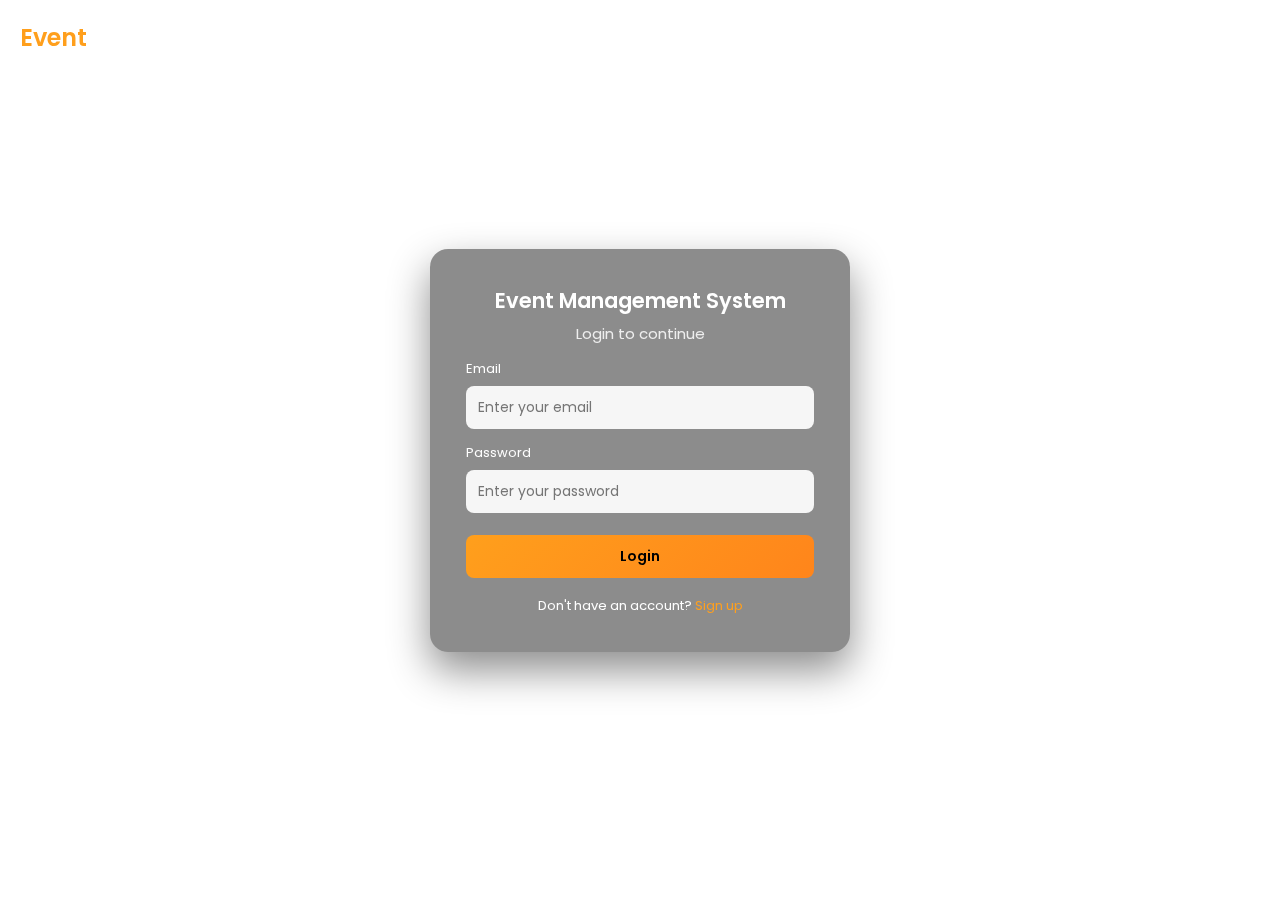
<file: frontend/index.html>
<!DOCTYPE html>
<html lang="en">
<head>
  <meta charset="UTF-8">
  <meta name="viewport" content="width=device-width, initial-scale=1.0">
  <title>EventHub | Login</title>

  <link rel="stylesheet" href="/frontend/css/login.css">
  <link href="https://fonts.googleapis.com/css2?family=Poppins:wght@300;400;600&display=swap" rel="stylesheet">
</head>
<body>

  <!-- Background -->
  <div class="bg"></div>

  <!-- Logo -->
  <div class="logo">Event<span>Hub</span></div>

  <!-- Center Wrapper -->
  <div class="wrapper">
    <div class="login-card">

      <h1>Event Management System</h1>
      <p class="subtitle">Login to continue</p>

      <div class="form-group">
        <label>Email</label>
        <input type="email" id="email" placeholder="Enter your email">
      </div>

      <div class="form-group">
        <label>Password</label>
        <input type="password" id="password" placeholder="Enter your password">
      </div>

      <button onclick="login()">Login</button>

      <p class="signup-text">
        Don't have an account?
        <a href="/frontend/signup.html">Sign up</a>
      </p>

    </div>
  </div>

  <script src="js/login.js"></script>
</body>
</html>
</file>
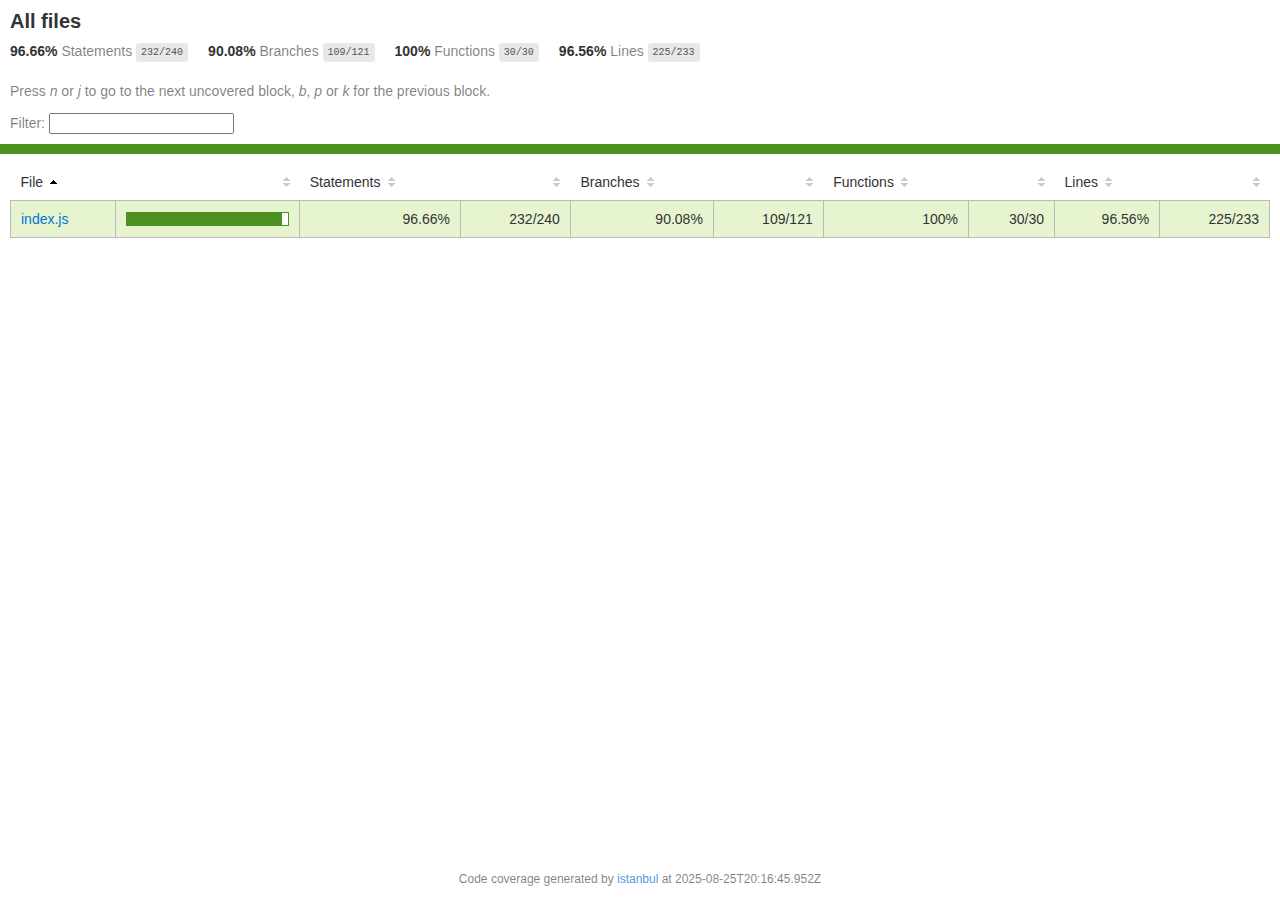
<file: backend/node_modules/kareem/coverage/lcov-report/index.html>
<!doctype html>
<html lang="en">

<head>
    <title>Code coverage report for All files</title>
    <meta charset="utf-8" />
    <link rel="stylesheet" href="prettify.css" />
    <link rel="stylesheet" href="base.css" />
    <link rel="shortcut icon" type="image/x-icon" href="favicon.png" />
    <meta name="viewport" content="width=device-width, initial-scale=1" />
    <style type='text/css'>
        .coverage-summary .sorter {
            background-image: url(sort-arrow-sprite.png);
        }
    </style>
</head>
    
<body>
<div class='wrapper'>
    <div class='pad1'>
        <h1>All files</h1>
        <div class='clearfix'>
            
            <div class='fl pad1y space-right2'>
                <span class="strong">96.66% </span>
                <span class="quiet">Statements</span>
                <span class='fraction'>232/240</span>
            </div>
        
            
            <div class='fl pad1y space-right2'>
                <span class="strong">90.08% </span>
                <span class="quiet">Branches</span>
                <span class='fraction'>109/121</span>
            </div>
        
            
            <div class='fl pad1y space-right2'>
                <span class="strong">100% </span>
                <span class="quiet">Functions</span>
                <span class='fraction'>30/30</span>
            </div>
        
            
            <div class='fl pad1y space-right2'>
                <span class="strong">96.56% </span>
                <span class="quiet">Lines</span>
                <span class='fraction'>225/233</span>
            </div>
        
            
        </div>
        <p class="quiet">
            Press <em>n</em> or <em>j</em> to go to the next uncovered block, <em>b</em>, <em>p</em> or <em>k</em> for the previous block.
        </p>
        <template id="filterTemplate">
            <div class="quiet">
                Filter:
                <input type="search" id="fileSearch">
            </div>
        </template>
    </div>
    <div class='status-line high'></div>
    <div class="pad1">
<table class="coverage-summary">
<thead>
<tr>
   <th data-col="file" data-fmt="html" data-html="true" class="file">File</th>
   <th data-col="pic" data-type="number" data-fmt="html" data-html="true" class="pic"></th>
   <th data-col="statements" data-type="number" data-fmt="pct" class="pct">Statements</th>
   <th data-col="statements_raw" data-type="number" data-fmt="html" class="abs"></th>
   <th data-col="branches" data-type="number" data-fmt="pct" class="pct">Branches</th>
   <th data-col="branches_raw" data-type="number" data-fmt="html" class="abs"></th>
   <th data-col="functions" data-type="number" data-fmt="pct" class="pct">Functions</th>
   <th data-col="functions_raw" data-type="number" data-fmt="html" class="abs"></th>
   <th data-col="lines" data-type="number" data-fmt="pct" class="pct">Lines</th>
   <th data-col="lines_raw" data-type="number" data-fmt="html" class="abs"></th>
</tr>
</thead>
<tbody><tr>
	<td class="file high" data-value="index.js"><a href="index.js.html">index.js</a></td>
	<td data-value="96.66" class="pic high">
	<div class="chart"><div class="cover-fill" style="width: 96%"></div><div class="cover-empty" style="width: 4%"></div></div>
	</td>
	<td data-value="96.66" class="pct high">96.66%</td>
	<td data-value="240" class="abs high">232/240</td>
	<td data-value="90.08" class="pct high">90.08%</td>
	<td data-value="121" class="abs high">109/121</td>
	<td data-value="100" class="pct high">100%</td>
	<td data-value="30" class="abs high">30/30</td>
	<td data-value="96.56" class="pct high">96.56%</td>
	<td data-value="233" class="abs high">225/233</td>
	</tr>

</tbody>
</table>
</div>
                <div class='push'></div><!-- for sticky footer -->
            </div><!-- /wrapper -->
            <div class='footer quiet pad2 space-top1 center small'>
                Code coverage generated by
                <a href="https://istanbul.js.org/" target="_blank" rel="noopener noreferrer">istanbul</a>
                at 2025-08-25T20:16:45.952Z
            </div>
        <script src="prettify.js"></script>
        <script>
            window.onload = function () {
                prettyPrint();
            };
        </script>
        <script src="sorter.js"></script>
        <script src="block-navigation.js"></script>
    </body>
</html>
</file>
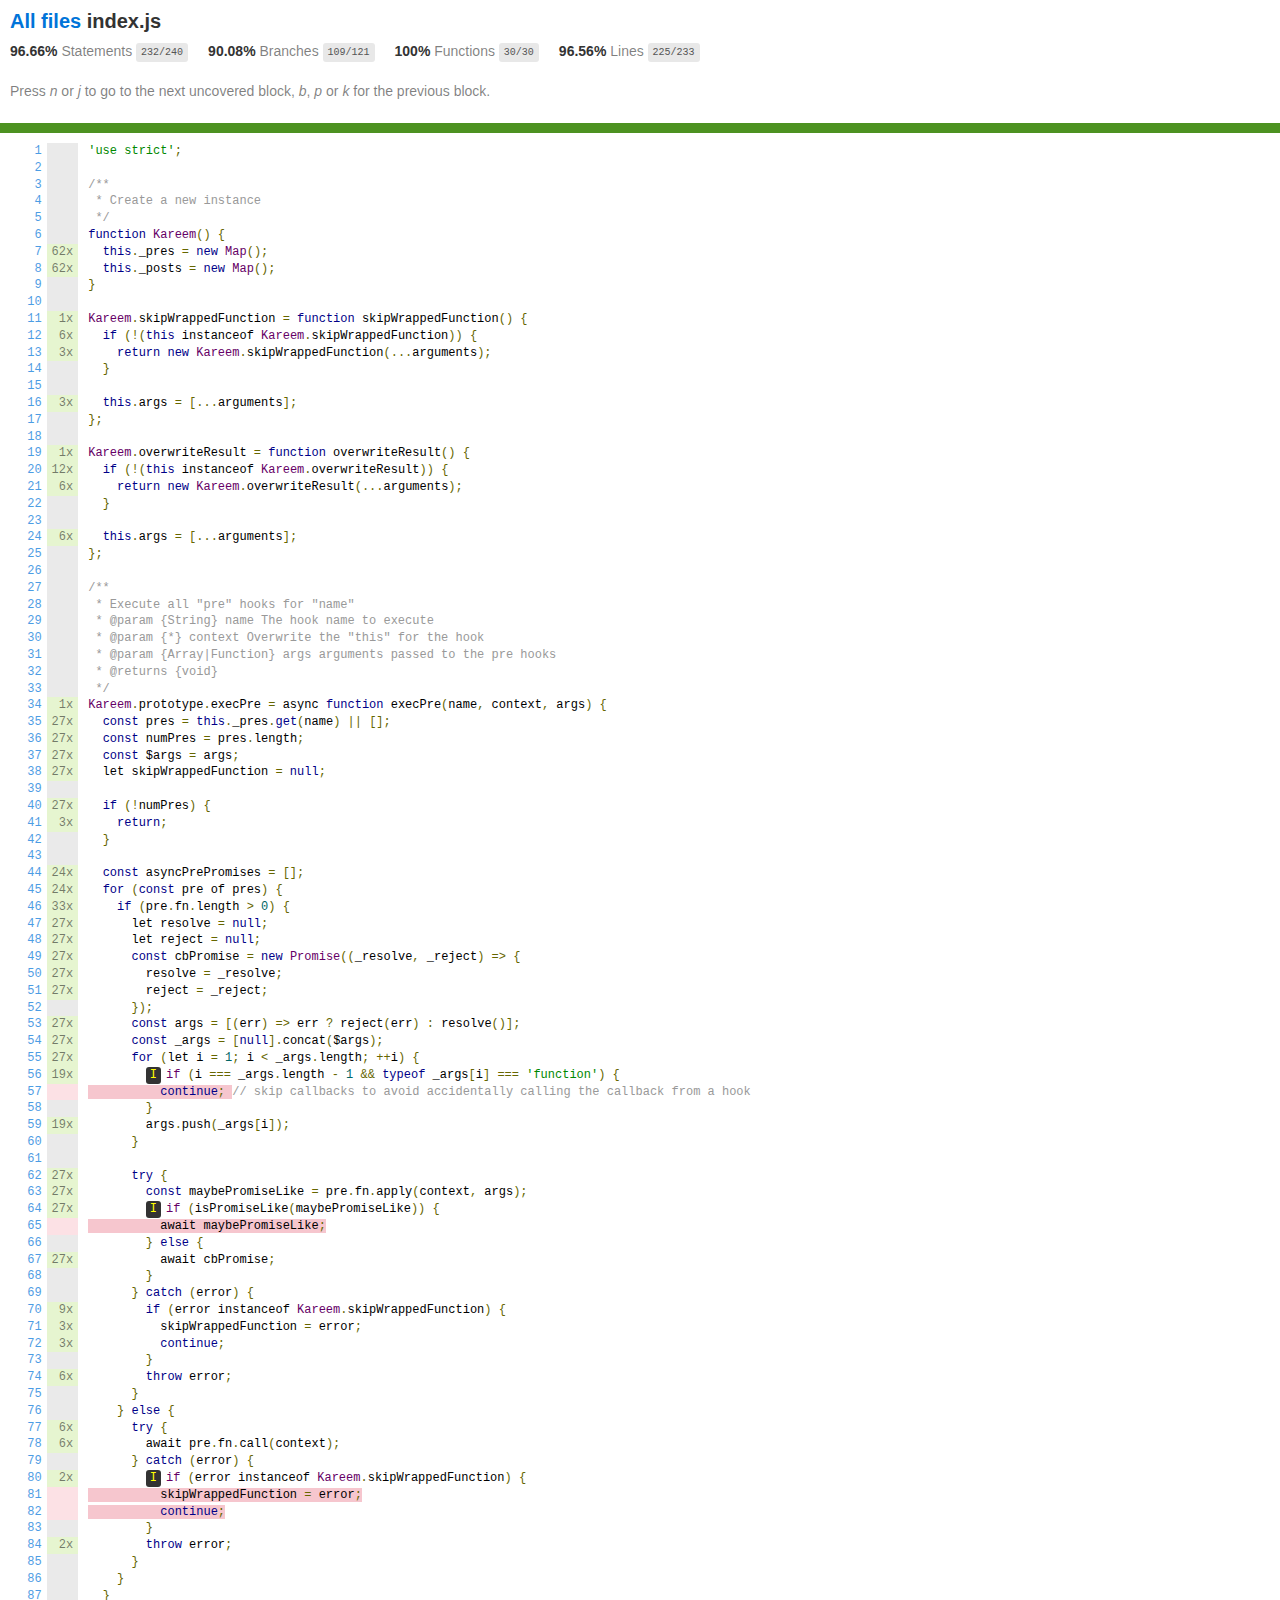
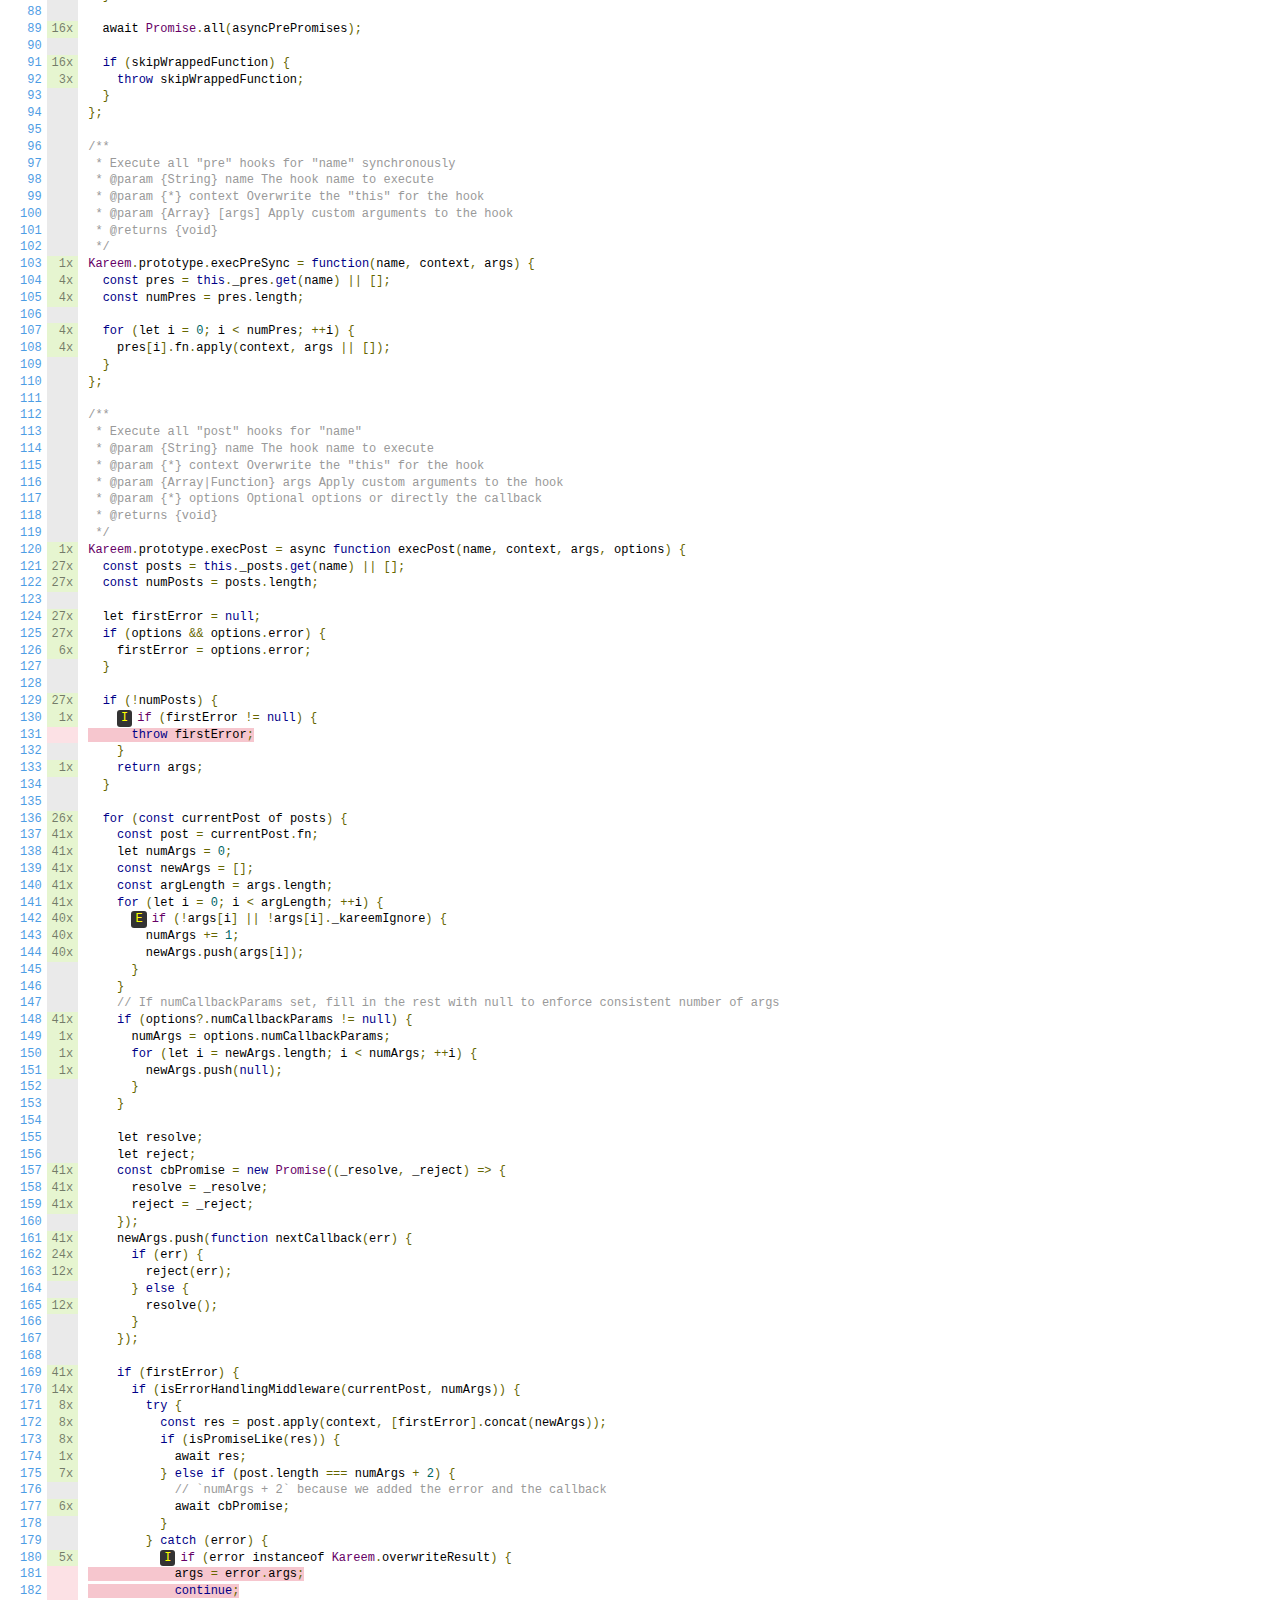
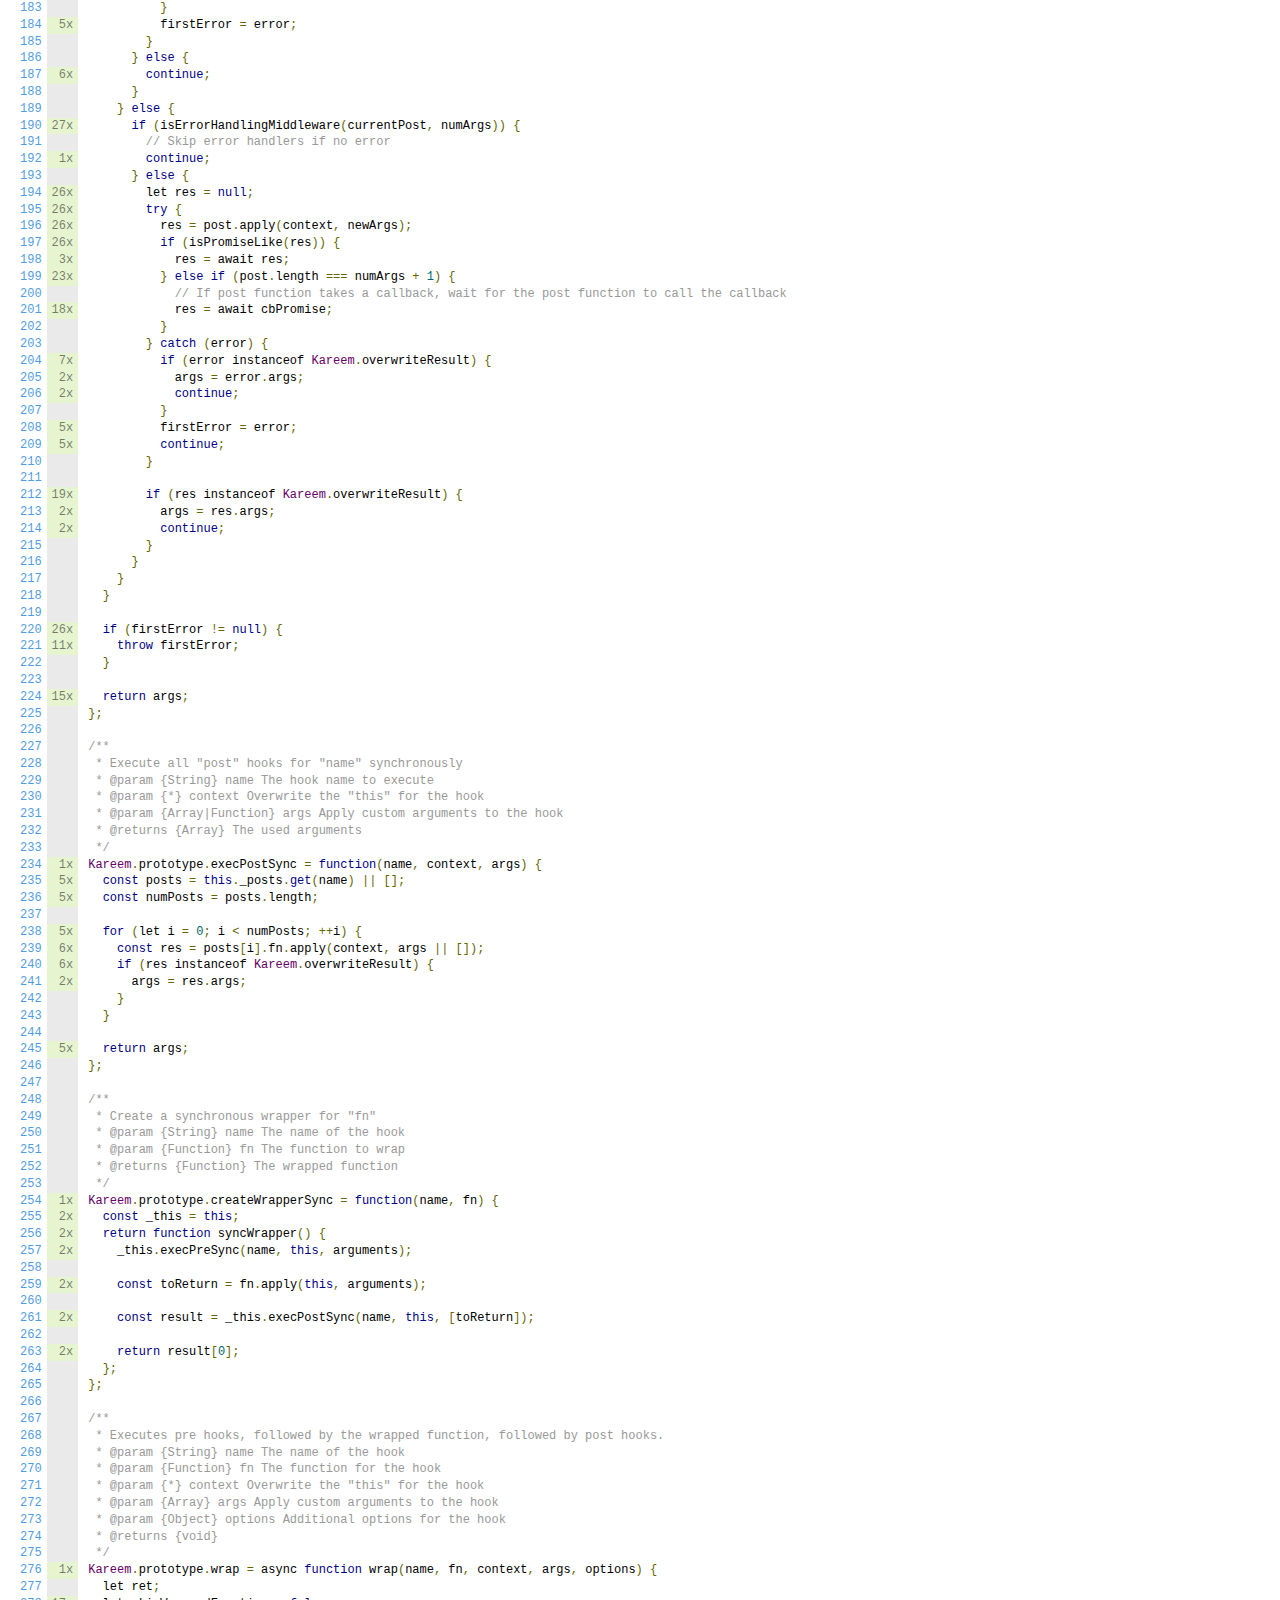
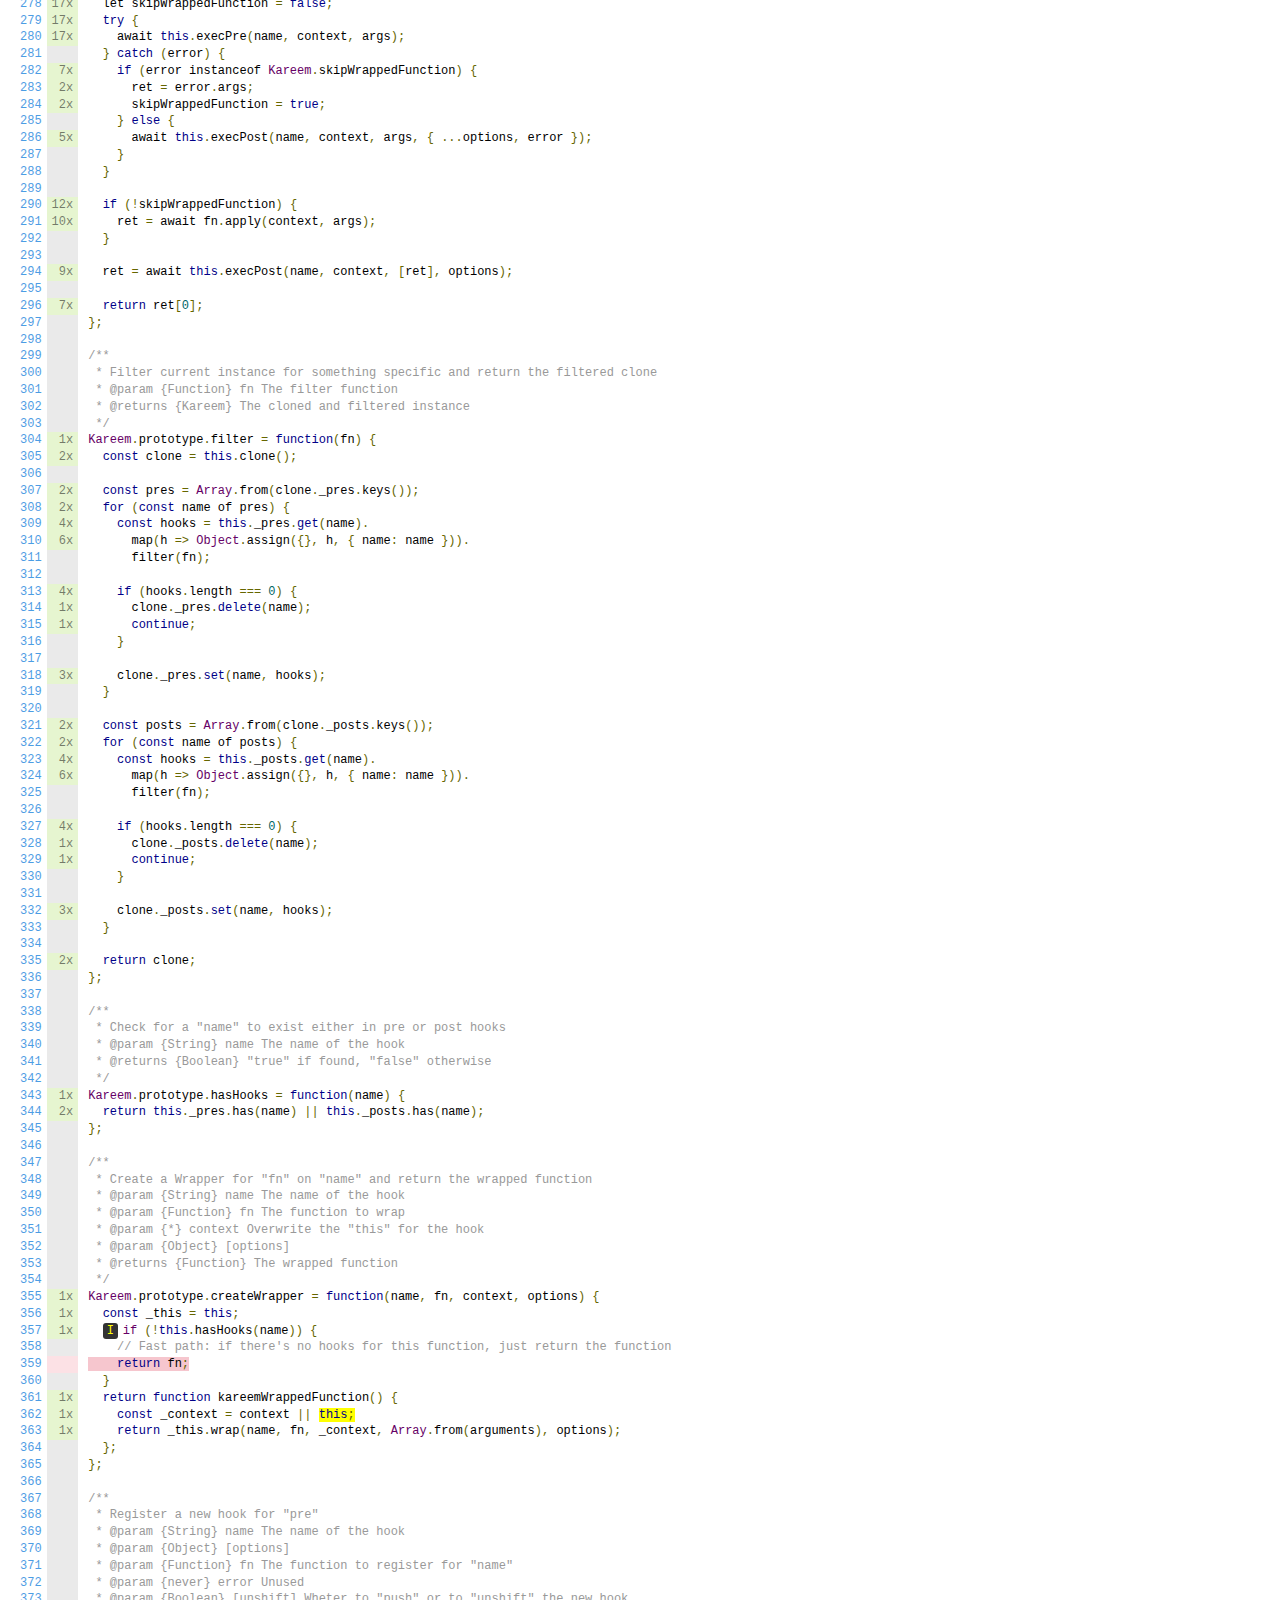
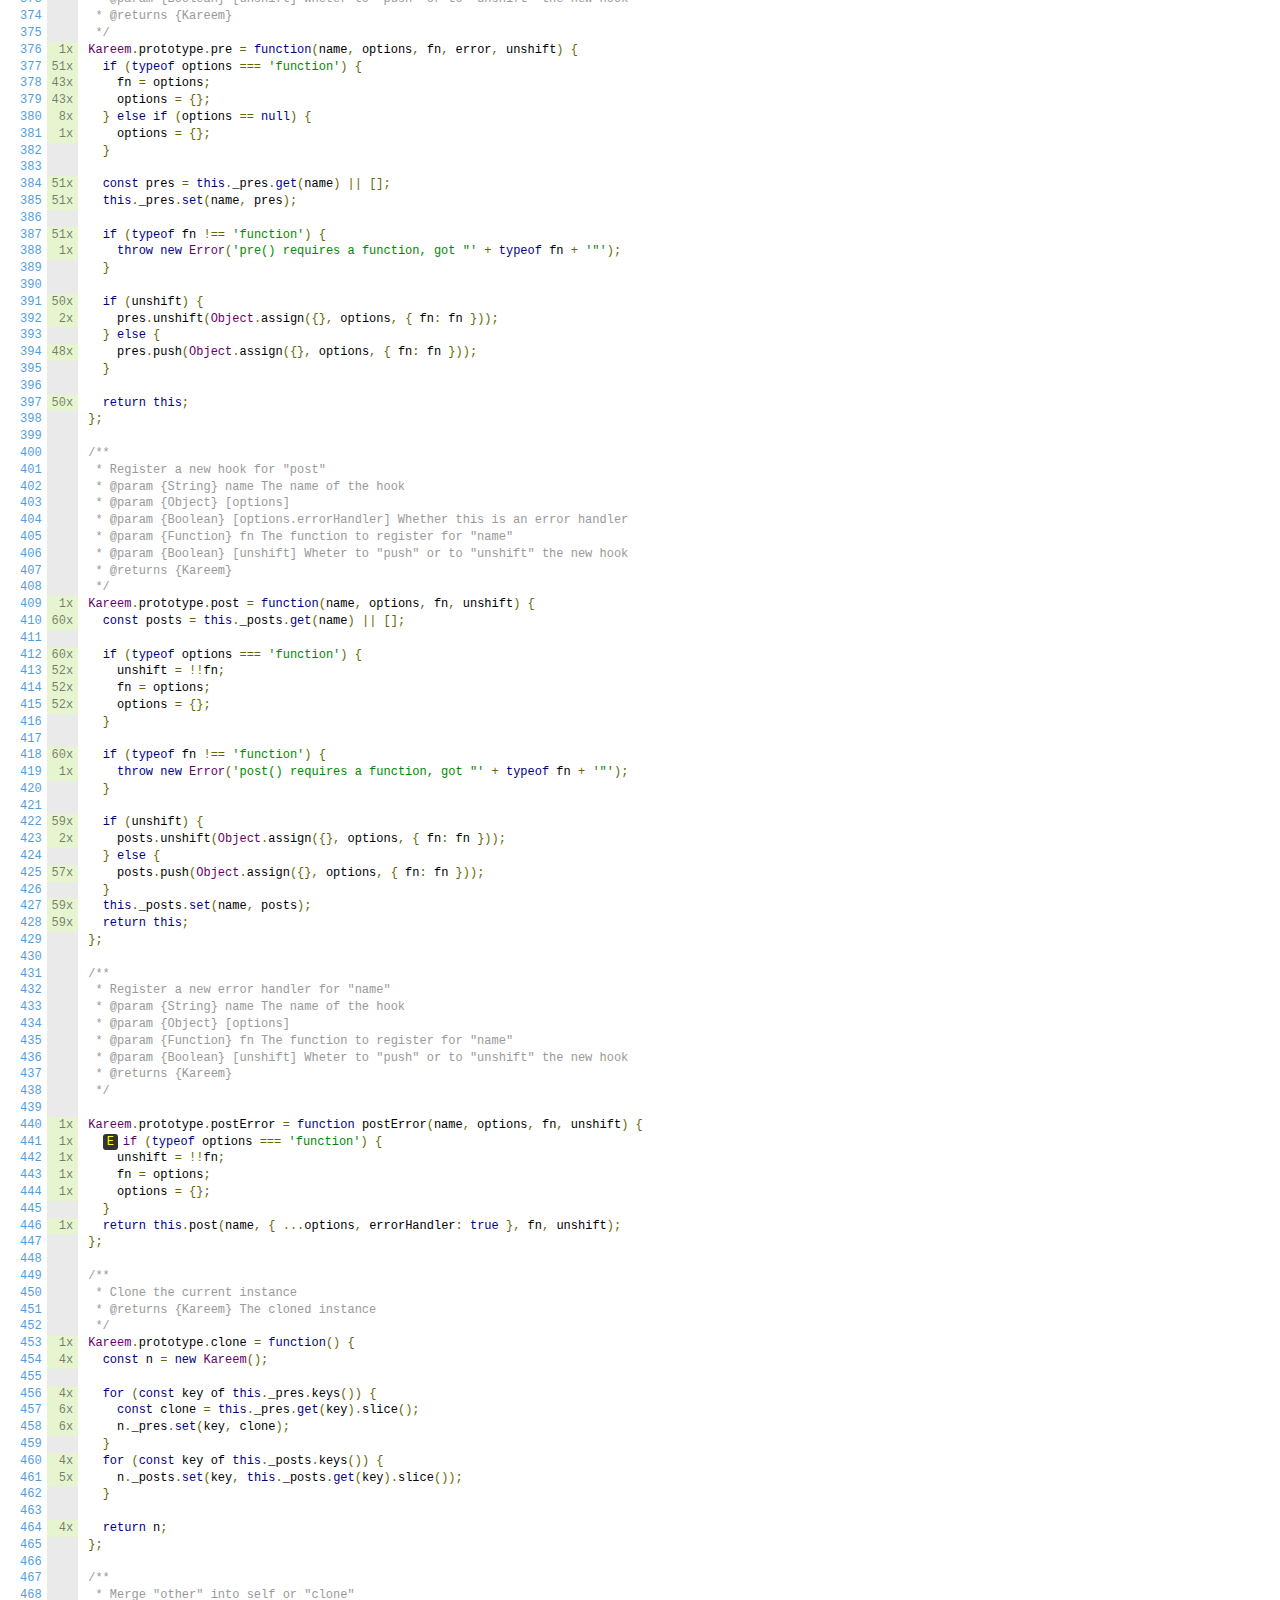
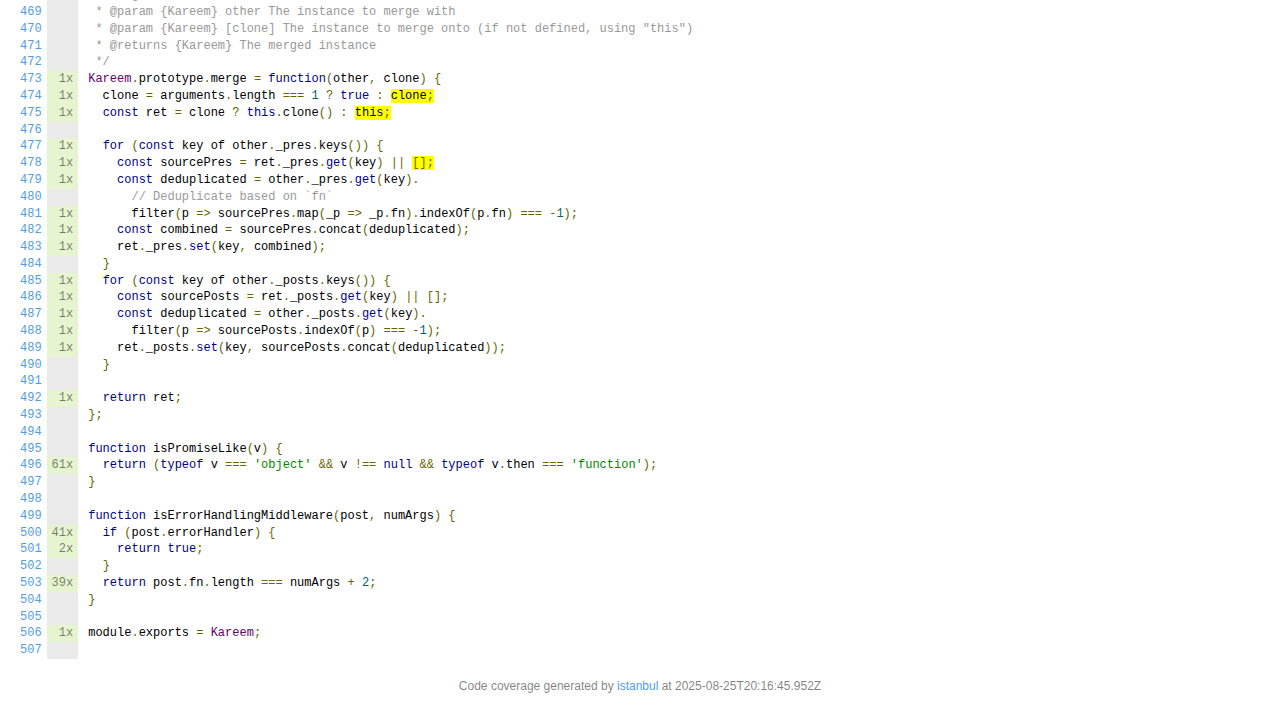
<file: backend/node_modules/kareem/coverage/lcov-report/index.js.html>
<!doctype html>
<html lang="en">

<head>
    <title>Code coverage report for index.js</title>
    <meta charset="utf-8" />
    <link rel="stylesheet" href="prettify.css" />
    <link rel="stylesheet" href="base.css" />
    <link rel="shortcut icon" type="image/x-icon" href="favicon.png" />
    <meta name="viewport" content="width=device-width, initial-scale=1" />
    <style type='text/css'>
        .coverage-summary .sorter {
            background-image: url(sort-arrow-sprite.png);
        }
    </style>
</head>
    
<body>
<div class='wrapper'>
    <div class='pad1'>
        <h1><a href="index.html">All files</a> index.js</h1>
        <div class='clearfix'>
            
            <div class='fl pad1y space-right2'>
                <span class="strong">96.66% </span>
                <span class="quiet">Statements</span>
                <span class='fraction'>232/240</span>
            </div>
        
            
            <div class='fl pad1y space-right2'>
                <span class="strong">90.08% </span>
                <span class="quiet">Branches</span>
                <span class='fraction'>109/121</span>
            </div>
        
            
            <div class='fl pad1y space-right2'>
                <span class="strong">100% </span>
                <span class="quiet">Functions</span>
                <span class='fraction'>30/30</span>
            </div>
        
            
            <div class='fl pad1y space-right2'>
                <span class="strong">96.56% </span>
                <span class="quiet">Lines</span>
                <span class='fraction'>225/233</span>
            </div>
        
            
        </div>
        <p class="quiet">
            Press <em>n</em> or <em>j</em> to go to the next uncovered block, <em>b</em>, <em>p</em> or <em>k</em> for the previous block.
        </p>
        <template id="filterTemplate">
            <div class="quiet">
                Filter:
                <input type="search" id="fileSearch">
            </div>
        </template>
    </div>
    <div class='status-line high'></div>
    <pre><table class="coverage">
<tr><td class="line-count quiet"><a name='L1'></a><a href='#L1'>1</a>
<a name='L2'></a><a href='#L2'>2</a>
<a name='L3'></a><a href='#L3'>3</a>
<a name='L4'></a><a href='#L4'>4</a>
<a name='L5'></a><a href='#L5'>5</a>
<a name='L6'></a><a href='#L6'>6</a>
<a name='L7'></a><a href='#L7'>7</a>
<a name='L8'></a><a href='#L8'>8</a>
<a name='L9'></a><a href='#L9'>9</a>
<a name='L10'></a><a href='#L10'>10</a>
<a name='L11'></a><a href='#L11'>11</a>
<a name='L12'></a><a href='#L12'>12</a>
<a name='L13'></a><a href='#L13'>13</a>
<a name='L14'></a><a href='#L14'>14</a>
<a name='L15'></a><a href='#L15'>15</a>
<a name='L16'></a><a href='#L16'>16</a>
<a name='L17'></a><a href='#L17'>17</a>
<a name='L18'></a><a href='#L18'>18</a>
<a name='L19'></a><a href='#L19'>19</a>
<a name='L20'></a><a href='#L20'>20</a>
<a name='L21'></a><a href='#L21'>21</a>
<a name='L22'></a><a href='#L22'>22</a>
<a name='L23'></a><a href='#L23'>23</a>
<a name='L24'></a><a href='#L24'>24</a>
<a name='L25'></a><a href='#L25'>25</a>
<a name='L26'></a><a href='#L26'>26</a>
<a name='L27'></a><a href='#L27'>27</a>
<a name='L28'></a><a href='#L28'>28</a>
<a name='L29'></a><a href='#L29'>29</a>
<a name='L30'></a><a href='#L30'>30</a>
<a name='L31'></a><a href='#L31'>31</a>
<a name='L32'></a><a href='#L32'>32</a>
<a name='L33'></a><a href='#L33'>33</a>
<a name='L34'></a><a href='#L34'>34</a>
<a name='L35'></a><a href='#L35'>35</a>
<a name='L36'></a><a href='#L36'>36</a>
<a name='L37'></a><a href='#L37'>37</a>
<a name='L38'></a><a href='#L38'>38</a>
<a name='L39'></a><a href='#L39'>39</a>
<a name='L40'></a><a href='#L40'>40</a>
<a name='L41'></a><a href='#L41'>41</a>
<a name='L42'></a><a href='#L42'>42</a>
<a name='L43'></a><a href='#L43'>43</a>
<a name='L44'></a><a href='#L44'>44</a>
<a name='L45'></a><a href='#L45'>45</a>
<a name='L46'></a><a href='#L46'>46</a>
<a name='L47'></a><a href='#L47'>47</a>
<a name='L48'></a><a href='#L48'>48</a>
<a name='L49'></a><a href='#L49'>49</a>
<a name='L50'></a><a href='#L50'>50</a>
<a name='L51'></a><a href='#L51'>51</a>
<a name='L52'></a><a href='#L52'>52</a>
<a name='L53'></a><a href='#L53'>53</a>
<a name='L54'></a><a href='#L54'>54</a>
<a name='L55'></a><a href='#L55'>55</a>
<a name='L56'></a><a href='#L56'>56</a>
<a name='L57'></a><a href='#L57'>57</a>
<a name='L58'></a><a href='#L58'>58</a>
<a name='L59'></a><a href='#L59'>59</a>
<a name='L60'></a><a href='#L60'>60</a>
<a name='L61'></a><a href='#L61'>61</a>
<a name='L62'></a><a href='#L62'>62</a>
<a name='L63'></a><a href='#L63'>63</a>
<a name='L64'></a><a href='#L64'>64</a>
<a name='L65'></a><a href='#L65'>65</a>
<a name='L66'></a><a href='#L66'>66</a>
<a name='L67'></a><a href='#L67'>67</a>
<a name='L68'></a><a href='#L68'>68</a>
<a name='L69'></a><a href='#L69'>69</a>
<a name='L70'></a><a href='#L70'>70</a>
<a name='L71'></a><a href='#L71'>71</a>
<a name='L72'></a><a href='#L72'>72</a>
<a name='L73'></a><a href='#L73'>73</a>
<a name='L74'></a><a href='#L74'>74</a>
<a name='L75'></a><a href='#L75'>75</a>
<a name='L76'></a><a href='#L76'>76</a>
<a name='L77'></a><a href='#L77'>77</a>
<a name='L78'></a><a href='#L78'>78</a>
<a name='L79'></a><a href='#L79'>79</a>
<a name='L80'></a><a href='#L80'>80</a>
<a name='L81'></a><a href='#L81'>81</a>
<a name='L82'></a><a href='#L82'>82</a>
<a name='L83'></a><a href='#L83'>83</a>
<a name='L84'></a><a href='#L84'>84</a>
<a name='L85'></a><a href='#L85'>85</a>
<a name='L86'></a><a href='#L86'>86</a>
<a name='L87'></a><a href='#L87'>87</a>
<a name='L88'></a><a href='#L88'>88</a>
<a name='L89'></a><a href='#L89'>89</a>
<a name='L90'></a><a href='#L90'>90</a>
<a name='L91'></a><a href='#L91'>91</a>
<a name='L92'></a><a href='#L92'>92</a>
<a name='L93'></a><a href='#L93'>93</a>
<a name='L94'></a><a href='#L94'>94</a>
<a name='L95'></a><a href='#L95'>95</a>
<a name='L96'></a><a href='#L96'>96</a>
<a name='L97'></a><a href='#L97'>97</a>
<a name='L98'></a><a href='#L98'>98</a>
<a name='L99'></a><a href='#L99'>99</a>
<a name='L100'></a><a href='#L100'>100</a>
<a name='L101'></a><a href='#L101'>101</a>
<a name='L102'></a><a href='#L102'>102</a>
<a name='L103'></a><a href='#L103'>103</a>
<a name='L104'></a><a href='#L104'>104</a>
<a name='L105'></a><a href='#L105'>105</a>
<a name='L106'></a><a href='#L106'>106</a>
<a name='L107'></a><a href='#L107'>107</a>
<a name='L108'></a><a href='#L108'>108</a>
<a name='L109'></a><a href='#L109'>109</a>
<a name='L110'></a><a href='#L110'>110</a>
<a name='L111'></a><a href='#L111'>111</a>
<a name='L112'></a><a href='#L112'>112</a>
<a name='L113'></a><a href='#L113'>113</a>
<a name='L114'></a><a href='#L114'>114</a>
<a name='L115'></a><a href='#L115'>115</a>
<a name='L116'></a><a href='#L116'>116</a>
<a name='L117'></a><a href='#L117'>117</a>
<a name='L118'></a><a href='#L118'>118</a>
<a name='L119'></a><a href='#L119'>119</a>
<a name='L120'></a><a href='#L120'>120</a>
<a name='L121'></a><a href='#L121'>121</a>
<a name='L122'></a><a href='#L122'>122</a>
<a name='L123'></a><a href='#L123'>123</a>
<a name='L124'></a><a href='#L124'>124</a>
<a name='L125'></a><a href='#L125'>125</a>
<a name='L126'></a><a href='#L126'>126</a>
<a name='L127'></a><a href='#L127'>127</a>
<a name='L128'></a><a href='#L128'>128</a>
<a name='L129'></a><a href='#L129'>129</a>
<a name='L130'></a><a href='#L130'>130</a>
<a name='L131'></a><a href='#L131'>131</a>
<a name='L132'></a><a href='#L132'>132</a>
<a name='L133'></a><a href='#L133'>133</a>
<a name='L134'></a><a href='#L134'>134</a>
<a name='L135'></a><a href='#L135'>135</a>
<a name='L136'></a><a href='#L136'>136</a>
<a name='L137'></a><a href='#L137'>137</a>
<a name='L138'></a><a href='#L138'>138</a>
<a name='L139'></a><a href='#L139'>139</a>
<a name='L140'></a><a href='#L140'>140</a>
<a name='L141'></a><a href='#L141'>141</a>
<a name='L142'></a><a href='#L142'>142</a>
<a name='L143'></a><a href='#L143'>143</a>
<a name='L144'></a><a href='#L144'>144</a>
<a name='L145'></a><a href='#L145'>145</a>
<a name='L146'></a><a href='#L146'>146</a>
<a name='L147'></a><a href='#L147'>147</a>
<a name='L148'></a><a href='#L148'>148</a>
<a name='L149'></a><a href='#L149'>149</a>
<a name='L150'></a><a href='#L150'>150</a>
<a name='L151'></a><a href='#L151'>151</a>
<a name='L152'></a><a href='#L152'>152</a>
<a name='L153'></a><a href='#L153'>153</a>
<a name='L154'></a><a href='#L154'>154</a>
<a name='L155'></a><a href='#L155'>155</a>
<a name='L156'></a><a href='#L156'>156</a>
<a name='L157'></a><a href='#L157'>157</a>
<a name='L158'></a><a href='#L158'>158</a>
<a name='L159'></a><a href='#L159'>159</a>
<a name='L160'></a><a href='#L160'>160</a>
<a name='L161'></a><a href='#L161'>161</a>
<a name='L162'></a><a href='#L162'>162</a>
<a name='L163'></a><a href='#L163'>163</a>
<a name='L164'></a><a href='#L164'>164</a>
<a name='L165'></a><a href='#L165'>165</a>
<a name='L166'></a><a href='#L166'>166</a>
<a name='L167'></a><a href='#L167'>167</a>
<a name='L168'></a><a href='#L168'>168</a>
<a name='L169'></a><a href='#L169'>169</a>
<a name='L170'></a><a href='#L170'>170</a>
<a name='L171'></a><a href='#L171'>171</a>
<a name='L172'></a><a href='#L172'>172</a>
<a name='L173'></a><a href='#L173'>173</a>
<a name='L174'></a><a href='#L174'>174</a>
<a name='L175'></a><a href='#L175'>175</a>
<a name='L176'></a><a href='#L176'>176</a>
<a name='L177'></a><a href='#L177'>177</a>
<a name='L178'></a><a href='#L178'>178</a>
<a name='L179'></a><a href='#L179'>179</a>
<a name='L180'></a><a href='#L180'>180</a>
<a name='L181'></a><a href='#L181'>181</a>
<a name='L182'></a><a href='#L182'>182</a>
<a name='L183'></a><a href='#L183'>183</a>
<a name='L184'></a><a href='#L184'>184</a>
<a name='L185'></a><a href='#L185'>185</a>
<a name='L186'></a><a href='#L186'>186</a>
<a name='L187'></a><a href='#L187'>187</a>
<a name='L188'></a><a href='#L188'>188</a>
<a name='L189'></a><a href='#L189'>189</a>
<a name='L190'></a><a href='#L190'>190</a>
<a name='L191'></a><a href='#L191'>191</a>
<a name='L192'></a><a href='#L192'>192</a>
<a name='L193'></a><a href='#L193'>193</a>
<a name='L194'></a><a href='#L194'>194</a>
<a name='L195'></a><a href='#L195'>195</a>
<a name='L196'></a><a href='#L196'>196</a>
<a name='L197'></a><a href='#L197'>197</a>
<a name='L198'></a><a href='#L198'>198</a>
<a name='L199'></a><a href='#L199'>199</a>
<a name='L200'></a><a href='#L200'>200</a>
<a name='L201'></a><a href='#L201'>201</a>
<a name='L202'></a><a href='#L202'>202</a>
<a name='L203'></a><a href='#L203'>203</a>
<a name='L204'></a><a href='#L204'>204</a>
<a name='L205'></a><a href='#L205'>205</a>
<a name='L206'></a><a href='#L206'>206</a>
<a name='L207'></a><a href='#L207'>207</a>
<a name='L208'></a><a href='#L208'>208</a>
<a name='L209'></a><a href='#L209'>209</a>
<a name='L210'></a><a href='#L210'>210</a>
<a name='L211'></a><a href='#L211'>211</a>
<a name='L212'></a><a href='#L212'>212</a>
<a name='L213'></a><a href='#L213'>213</a>
<a name='L214'></a><a href='#L214'>214</a>
<a name='L215'></a><a href='#L215'>215</a>
<a name='L216'></a><a href='#L216'>216</a>
<a name='L217'></a><a href='#L217'>217</a>
<a name='L218'></a><a href='#L218'>218</a>
<a name='L219'></a><a href='#L219'>219</a>
<a name='L220'></a><a href='#L220'>220</a>
<a name='L221'></a><a href='#L221'>221</a>
<a name='L222'></a><a href='#L222'>222</a>
<a name='L223'></a><a href='#L223'>223</a>
<a name='L224'></a><a href='#L224'>224</a>
<a name='L225'></a><a href='#L225'>225</a>
<a name='L226'></a><a href='#L226'>226</a>
<a name='L227'></a><a href='#L227'>227</a>
<a name='L228'></a><a href='#L228'>228</a>
<a name='L229'></a><a href='#L229'>229</a>
<a name='L230'></a><a href='#L230'>230</a>
<a name='L231'></a><a href='#L231'>231</a>
<a name='L232'></a><a href='#L232'>232</a>
<a name='L233'></a><a href='#L233'>233</a>
<a name='L234'></a><a href='#L234'>234</a>
<a name='L235'></a><a href='#L235'>235</a>
<a name='L236'></a><a href='#L236'>236</a>
<a name='L237'></a><a href='#L237'>237</a>
<a name='L238'></a><a href='#L238'>238</a>
<a name='L239'></a><a href='#L239'>239</a>
<a name='L240'></a><a href='#L240'>240</a>
<a name='L241'></a><a href='#L241'>241</a>
<a name='L242'></a><a href='#L242'>242</a>
<a name='L243'></a><a href='#L243'>243</a>
<a name='L244'></a><a href='#L244'>244</a>
<a name='L245'></a><a href='#L245'>245</a>
<a name='L246'></a><a href='#L246'>246</a>
<a name='L247'></a><a href='#L247'>247</a>
<a name='L248'></a><a href='#L248'>248</a>
<a name='L249'></a><a href='#L249'>249</a>
<a name='L250'></a><a href='#L250'>250</a>
<a name='L251'></a><a href='#L251'>251</a>
<a name='L252'></a><a href='#L252'>252</a>
<a name='L253'></a><a href='#L253'>253</a>
<a name='L254'></a><a href='#L254'>254</a>
<a name='L255'></a><a href='#L255'>255</a>
<a name='L256'></a><a href='#L256'>256</a>
<a name='L257'></a><a href='#L257'>257</a>
<a name='L258'></a><a href='#L258'>258</a>
<a name='L259'></a><a href='#L259'>259</a>
<a name='L260'></a><a href='#L260'>260</a>
<a name='L261'></a><a href='#L261'>261</a>
<a name='L262'></a><a href='#L262'>262</a>
<a name='L263'></a><a href='#L263'>263</a>
<a name='L264'></a><a href='#L264'>264</a>
<a name='L265'></a><a href='#L265'>265</a>
<a name='L266'></a><a href='#L266'>266</a>
<a name='L267'></a><a href='#L267'>267</a>
<a name='L268'></a><a href='#L268'>268</a>
<a name='L269'></a><a href='#L269'>269</a>
<a name='L270'></a><a href='#L270'>270</a>
<a name='L271'></a><a href='#L271'>271</a>
<a name='L272'></a><a href='#L272'>272</a>
<a name='L273'></a><a href='#L273'>273</a>
<a name='L274'></a><a href='#L274'>274</a>
<a name='L275'></a><a href='#L275'>275</a>
<a name='L276'></a><a href='#L276'>276</a>
<a name='L277'></a><a href='#L277'>277</a>
<a name='L278'></a><a href='#L278'>278</a>
<a name='L279'></a><a href='#L279'>279</a>
<a name='L280'></a><a href='#L280'>280</a>
<a name='L281'></a><a href='#L281'>281</a>
<a name='L282'></a><a href='#L282'>282</a>
<a name='L283'></a><a href='#L283'>283</a>
<a name='L284'></a><a href='#L284'>284</a>
<a name='L285'></a><a href='#L285'>285</a>
<a name='L286'></a><a href='#L286'>286</a>
<a name='L287'></a><a href='#L287'>287</a>
<a name='L288'></a><a href='#L288'>288</a>
<a name='L289'></a><a href='#L289'>289</a>
<a name='L290'></a><a href='#L290'>290</a>
<a name='L291'></a><a href='#L291'>291</a>
<a name='L292'></a><a href='#L292'>292</a>
<a name='L293'></a><a href='#L293'>293</a>
<a name='L294'></a><a href='#L294'>294</a>
<a name='L295'></a><a href='#L295'>295</a>
<a name='L296'></a><a href='#L296'>296</a>
<a name='L297'></a><a href='#L297'>297</a>
<a name='L298'></a><a href='#L298'>298</a>
<a name='L299'></a><a href='#L299'>299</a>
<a name='L300'></a><a href='#L300'>300</a>
<a name='L301'></a><a href='#L301'>301</a>
<a name='L302'></a><a href='#L302'>302</a>
<a name='L303'></a><a href='#L303'>303</a>
<a name='L304'></a><a href='#L304'>304</a>
<a name='L305'></a><a href='#L305'>305</a>
<a name='L306'></a><a href='#L306'>306</a>
<a name='L307'></a><a href='#L307'>307</a>
<a name='L308'></a><a href='#L308'>308</a>
<a name='L309'></a><a href='#L309'>309</a>
<a name='L310'></a><a href='#L310'>310</a>
<a name='L311'></a><a href='#L311'>311</a>
<a name='L312'></a><a href='#L312'>312</a>
<a name='L313'></a><a href='#L313'>313</a>
<a name='L314'></a><a href='#L314'>314</a>
<a name='L315'></a><a href='#L315'>315</a>
<a name='L316'></a><a href='#L316'>316</a>
<a name='L317'></a><a href='#L317'>317</a>
<a name='L318'></a><a href='#L318'>318</a>
<a name='L319'></a><a href='#L319'>319</a>
<a name='L320'></a><a href='#L320'>320</a>
<a name='L321'></a><a href='#L321'>321</a>
<a name='L322'></a><a href='#L322'>322</a>
<a name='L323'></a><a href='#L323'>323</a>
<a name='L324'></a><a href='#L324'>324</a>
<a name='L325'></a><a href='#L325'>325</a>
<a name='L326'></a><a href='#L326'>326</a>
<a name='L327'></a><a href='#L327'>327</a>
<a name='L328'></a><a href='#L328'>328</a>
<a name='L329'></a><a href='#L329'>329</a>
<a name='L330'></a><a href='#L330'>330</a>
<a name='L331'></a><a href='#L331'>331</a>
<a name='L332'></a><a href='#L332'>332</a>
<a name='L333'></a><a href='#L333'>333</a>
<a name='L334'></a><a href='#L334'>334</a>
<a name='L335'></a><a href='#L335'>335</a>
<a name='L336'></a><a href='#L336'>336</a>
<a name='L337'></a><a href='#L337'>337</a>
<a name='L338'></a><a href='#L338'>338</a>
<a name='L339'></a><a href='#L339'>339</a>
<a name='L340'></a><a href='#L340'>340</a>
<a name='L341'></a><a href='#L341'>341</a>
<a name='L342'></a><a href='#L342'>342</a>
<a name='L343'></a><a href='#L343'>343</a>
<a name='L344'></a><a href='#L344'>344</a>
<a name='L345'></a><a href='#L345'>345</a>
<a name='L346'></a><a href='#L346'>346</a>
<a name='L347'></a><a href='#L347'>347</a>
<a name='L348'></a><a href='#L348'>348</a>
<a name='L349'></a><a href='#L349'>349</a>
<a name='L350'></a><a href='#L350'>350</a>
<a name='L351'></a><a href='#L351'>351</a>
<a name='L352'></a><a href='#L352'>352</a>
<a name='L353'></a><a href='#L353'>353</a>
<a name='L354'></a><a href='#L354'>354</a>
<a name='L355'></a><a href='#L355'>355</a>
<a name='L356'></a><a href='#L356'>356</a>
<a name='L357'></a><a href='#L357'>357</a>
<a name='L358'></a><a href='#L358'>358</a>
<a name='L359'></a><a href='#L359'>359</a>
<a name='L360'></a><a href='#L360'>360</a>
<a name='L361'></a><a href='#L361'>361</a>
<a name='L362'></a><a href='#L362'>362</a>
<a name='L363'></a><a href='#L363'>363</a>
<a name='L364'></a><a href='#L364'>364</a>
<a name='L365'></a><a href='#L365'>365</a>
<a name='L366'></a><a href='#L366'>366</a>
<a name='L367'></a><a href='#L367'>367</a>
<a name='L368'></a><a href='#L368'>368</a>
<a name='L369'></a><a href='#L369'>369</a>
<a name='L370'></a><a href='#L370'>370</a>
<a name='L371'></a><a href='#L371'>371</a>
<a name='L372'></a><a href='#L372'>372</a>
<a name='L373'></a><a href='#L373'>373</a>
<a name='L374'></a><a href='#L374'>374</a>
<a name='L375'></a><a href='#L375'>375</a>
<a name='L376'></a><a href='#L376'>376</a>
<a name='L377'></a><a href='#L377'>377</a>
<a name='L378'></a><a href='#L378'>378</a>
<a name='L379'></a><a href='#L379'>379</a>
<a name='L380'></a><a href='#L380'>380</a>
<a name='L381'></a><a href='#L381'>381</a>
<a name='L382'></a><a href='#L382'>382</a>
<a name='L383'></a><a href='#L383'>383</a>
<a name='L384'></a><a href='#L384'>384</a>
<a name='L385'></a><a href='#L385'>385</a>
<a name='L386'></a><a href='#L386'>386</a>
<a name='L387'></a><a href='#L387'>387</a>
<a name='L388'></a><a href='#L388'>388</a>
<a name='L389'></a><a href='#L389'>389</a>
<a name='L390'></a><a href='#L390'>390</a>
<a name='L391'></a><a href='#L391'>391</a>
<a name='L392'></a><a href='#L392'>392</a>
<a name='L393'></a><a href='#L393'>393</a>
<a name='L394'></a><a href='#L394'>394</a>
<a name='L395'></a><a href='#L395'>395</a>
<a name='L396'></a><a href='#L396'>396</a>
<a name='L397'></a><a href='#L397'>397</a>
<a name='L398'></a><a href='#L398'>398</a>
<a name='L399'></a><a href='#L399'>399</a>
<a name='L400'></a><a href='#L400'>400</a>
<a name='L401'></a><a href='#L401'>401</a>
<a name='L402'></a><a href='#L402'>402</a>
<a name='L403'></a><a href='#L403'>403</a>
<a name='L404'></a><a href='#L404'>404</a>
<a name='L405'></a><a href='#L405'>405</a>
<a name='L406'></a><a href='#L406'>406</a>
<a name='L407'></a><a href='#L407'>407</a>
<a name='L408'></a><a href='#L408'>408</a>
<a name='L409'></a><a href='#L409'>409</a>
<a name='L410'></a><a href='#L410'>410</a>
<a name='L411'></a><a href='#L411'>411</a>
<a name='L412'></a><a href='#L412'>412</a>
<a name='L413'></a><a href='#L413'>413</a>
<a name='L414'></a><a href='#L414'>414</a>
<a name='L415'></a><a href='#L415'>415</a>
<a name='L416'></a><a href='#L416'>416</a>
<a name='L417'></a><a href='#L417'>417</a>
<a name='L418'></a><a href='#L418'>418</a>
<a name='L419'></a><a href='#L419'>419</a>
<a name='L420'></a><a href='#L420'>420</a>
<a name='L421'></a><a href='#L421'>421</a>
<a name='L422'></a><a href='#L422'>422</a>
<a name='L423'></a><a href='#L423'>423</a>
<a name='L424'></a><a href='#L424'>424</a>
<a name='L425'></a><a href='#L425'>425</a>
<a name='L426'></a><a href='#L426'>426</a>
<a name='L427'></a><a href='#L427'>427</a>
<a name='L428'></a><a href='#L428'>428</a>
<a name='L429'></a><a href='#L429'>429</a>
<a name='L430'></a><a href='#L430'>430</a>
<a name='L431'></a><a href='#L431'>431</a>
<a name='L432'></a><a href='#L432'>432</a>
<a name='L433'></a><a href='#L433'>433</a>
<a name='L434'></a><a href='#L434'>434</a>
<a name='L435'></a><a href='#L435'>435</a>
<a name='L436'></a><a href='#L436'>436</a>
<a name='L437'></a><a href='#L437'>437</a>
<a name='L438'></a><a href='#L438'>438</a>
<a name='L439'></a><a href='#L439'>439</a>
<a name='L440'></a><a href='#L440'>440</a>
<a name='L441'></a><a href='#L441'>441</a>
<a name='L442'></a><a href='#L442'>442</a>
<a name='L443'></a><a href='#L443'>443</a>
<a name='L444'></a><a href='#L444'>444</a>
<a name='L445'></a><a href='#L445'>445</a>
<a name='L446'></a><a href='#L446'>446</a>
<a name='L447'></a><a href='#L447'>447</a>
<a name='L448'></a><a href='#L448'>448</a>
<a name='L449'></a><a href='#L449'>449</a>
<a name='L450'></a><a href='#L450'>450</a>
<a name='L451'></a><a href='#L451'>451</a>
<a name='L452'></a><a href='#L452'>452</a>
<a name='L453'></a><a href='#L453'>453</a>
<a name='L454'></a><a href='#L454'>454</a>
<a name='L455'></a><a href='#L455'>455</a>
<a name='L456'></a><a href='#L456'>456</a>
<a name='L457'></a><a href='#L457'>457</a>
<a name='L458'></a><a href='#L458'>458</a>
<a name='L459'></a><a href='#L459'>459</a>
<a name='L460'></a><a href='#L460'>460</a>
<a name='L461'></a><a href='#L461'>461</a>
<a name='L462'></a><a href='#L462'>462</a>
<a name='L463'></a><a href='#L463'>463</a>
<a name='L464'></a><a href='#L464'>464</a>
<a name='L465'></a><a href='#L465'>465</a>
<a name='L466'></a><a href='#L466'>466</a>
<a name='L467'></a><a href='#L467'>467</a>
<a name='L468'></a><a href='#L468'>468</a>
<a name='L469'></a><a href='#L469'>469</a>
<a name='L470'></a><a href='#L470'>470</a>
<a name='L471'></a><a href='#L471'>471</a>
<a name='L472'></a><a href='#L472'>472</a>
<a name='L473'></a><a href='#L473'>473</a>
<a name='L474'></a><a href='#L474'>474</a>
<a name='L475'></a><a href='#L475'>475</a>
<a name='L476'></a><a href='#L476'>476</a>
<a name='L477'></a><a href='#L477'>477</a>
<a name='L478'></a><a href='#L478'>478</a>
<a name='L479'></a><a href='#L479'>479</a>
<a name='L480'></a><a href='#L480'>480</a>
<a name='L481'></a><a href='#L481'>481</a>
<a name='L482'></a><a href='#L482'>482</a>
<a name='L483'></a><a href='#L483'>483</a>
<a name='L484'></a><a href='#L484'>484</a>
<a name='L485'></a><a href='#L485'>485</a>
<a name='L486'></a><a href='#L486'>486</a>
<a name='L487'></a><a href='#L487'>487</a>
<a name='L488'></a><a href='#L488'>488</a>
<a name='L489'></a><a href='#L489'>489</a>
<a name='L490'></a><a href='#L490'>490</a>
<a name='L491'></a><a href='#L491'>491</a>
<a name='L492'></a><a href='#L492'>492</a>
<a name='L493'></a><a href='#L493'>493</a>
<a name='L494'></a><a href='#L494'>494</a>
<a name='L495'></a><a href='#L495'>495</a>
<a name='L496'></a><a href='#L496'>496</a>
<a name='L497'></a><a href='#L497'>497</a>
<a name='L498'></a><a href='#L498'>498</a>
<a name='L499'></a><a href='#L499'>499</a>
<a name='L500'></a><a href='#L500'>500</a>
<a name='L501'></a><a href='#L501'>501</a>
<a name='L502'></a><a href='#L502'>502</a>
<a name='L503'></a><a href='#L503'>503</a>
<a name='L504'></a><a href='#L504'>504</a>
<a name='L505'></a><a href='#L505'>505</a>
<a name='L506'></a><a href='#L506'>506</a>
<a name='L507'></a><a href='#L507'>507</a></td><td class="line-coverage quiet"><span class="cline-any cline-neutral">&nbsp;</span>
<span class="cline-any cline-neutral">&nbsp;</span>
<span class="cline-any cline-neutral">&nbsp;</span>
<span class="cline-any cline-neutral">&nbsp;</span>
<span class="cline-any cline-neutral">&nbsp;</span>
<span class="cline-any cline-neutral">&nbsp;</span>
<span class="cline-any cline-yes">62x</span>
<span class="cline-any cline-yes">62x</span>
<span class="cline-any cline-neutral">&nbsp;</span>
<span class="cline-any cline-neutral">&nbsp;</span>
<span class="cline-any cline-yes">1x</span>
<span class="cline-any cline-yes">6x</span>
<span class="cline-any cline-yes">3x</span>
<span class="cline-any cline-neutral">&nbsp;</span>
<span class="cline-any cline-neutral">&nbsp;</span>
<span class="cline-any cline-yes">3x</span>
<span class="cline-any cline-neutral">&nbsp;</span>
<span class="cline-any cline-neutral">&nbsp;</span>
<span class="cline-any cline-yes">1x</span>
<span class="cline-any cline-yes">12x</span>
<span class="cline-any cline-yes">6x</span>
<span class="cline-any cline-neutral">&nbsp;</span>
<span class="cline-any cline-neutral">&nbsp;</span>
<span class="cline-any cline-yes">6x</span>
<span class="cline-any cline-neutral">&nbsp;</span>
<span class="cline-any cline-neutral">&nbsp;</span>
<span class="cline-any cline-neutral">&nbsp;</span>
<span class="cline-any cline-neutral">&nbsp;</span>
<span class="cline-any cline-neutral">&nbsp;</span>
<span class="cline-any cline-neutral">&nbsp;</span>
<span class="cline-any cline-neutral">&nbsp;</span>
<span class="cline-any cline-neutral">&nbsp;</span>
<span class="cline-any cline-neutral">&nbsp;</span>
<span class="cline-any cline-yes">1x</span>
<span class="cline-any cline-yes">27x</span>
<span class="cline-any cline-yes">27x</span>
<span class="cline-any cline-yes">27x</span>
<span class="cline-any cline-yes">27x</span>
<span class="cline-any cline-neutral">&nbsp;</span>
<span class="cline-any cline-yes">27x</span>
<span class="cline-any cline-yes">3x</span>
<span class="cline-any cline-neutral">&nbsp;</span>
<span class="cline-any cline-neutral">&nbsp;</span>
<span class="cline-any cline-yes">24x</span>
<span class="cline-any cline-yes">24x</span>
<span class="cline-any cline-yes">33x</span>
<span class="cline-any cline-yes">27x</span>
<span class="cline-any cline-yes">27x</span>
<span class="cline-any cline-yes">27x</span>
<span class="cline-any cline-yes">27x</span>
<span class="cline-any cline-yes">27x</span>
<span class="cline-any cline-neutral">&nbsp;</span>
<span class="cline-any cline-yes">27x</span>
<span class="cline-any cline-yes">27x</span>
<span class="cline-any cline-yes">27x</span>
<span class="cline-any cline-yes">19x</span>
<span class="cline-any cline-no">&nbsp;</span>
<span class="cline-any cline-neutral">&nbsp;</span>
<span class="cline-any cline-yes">19x</span>
<span class="cline-any cline-neutral">&nbsp;</span>
<span class="cline-any cline-neutral">&nbsp;</span>
<span class="cline-any cline-yes">27x</span>
<span class="cline-any cline-yes">27x</span>
<span class="cline-any cline-yes">27x</span>
<span class="cline-any cline-no">&nbsp;</span>
<span class="cline-any cline-neutral">&nbsp;</span>
<span class="cline-any cline-yes">27x</span>
<span class="cline-any cline-neutral">&nbsp;</span>
<span class="cline-any cline-neutral">&nbsp;</span>
<span class="cline-any cline-yes">9x</span>
<span class="cline-any cline-yes">3x</span>
<span class="cline-any cline-yes">3x</span>
<span class="cline-any cline-neutral">&nbsp;</span>
<span class="cline-any cline-yes">6x</span>
<span class="cline-any cline-neutral">&nbsp;</span>
<span class="cline-any cline-neutral">&nbsp;</span>
<span class="cline-any cline-yes">6x</span>
<span class="cline-any cline-yes">6x</span>
<span class="cline-any cline-neutral">&nbsp;</span>
<span class="cline-any cline-yes">2x</span>
<span class="cline-any cline-no">&nbsp;</span>
<span class="cline-any cline-no">&nbsp;</span>
<span class="cline-any cline-neutral">&nbsp;</span>
<span class="cline-any cline-yes">2x</span>
<span class="cline-any cline-neutral">&nbsp;</span>
<span class="cline-any cline-neutral">&nbsp;</span>
<span class="cline-any cline-neutral">&nbsp;</span>
<span class="cline-any cline-neutral">&nbsp;</span>
<span class="cline-any cline-yes">16x</span>
<span class="cline-any cline-neutral">&nbsp;</span>
<span class="cline-any cline-yes">16x</span>
<span class="cline-any cline-yes">3x</span>
<span class="cline-any cline-neutral">&nbsp;</span>
<span class="cline-any cline-neutral">&nbsp;</span>
<span class="cline-any cline-neutral">&nbsp;</span>
<span class="cline-any cline-neutral">&nbsp;</span>
<span class="cline-any cline-neutral">&nbsp;</span>
<span class="cline-any cline-neutral">&nbsp;</span>
<span class="cline-any cline-neutral">&nbsp;</span>
<span class="cline-any cline-neutral">&nbsp;</span>
<span class="cline-any cline-neutral">&nbsp;</span>
<span class="cline-any cline-neutral">&nbsp;</span>
<span class="cline-any cline-yes">1x</span>
<span class="cline-any cline-yes">4x</span>
<span class="cline-any cline-yes">4x</span>
<span class="cline-any cline-neutral">&nbsp;</span>
<span class="cline-any cline-yes">4x</span>
<span class="cline-any cline-yes">4x</span>
<span class="cline-any cline-neutral">&nbsp;</span>
<span class="cline-any cline-neutral">&nbsp;</span>
<span class="cline-any cline-neutral">&nbsp;</span>
<span class="cline-any cline-neutral">&nbsp;</span>
<span class="cline-any cline-neutral">&nbsp;</span>
<span class="cline-any cline-neutral">&nbsp;</span>
<span class="cline-any cline-neutral">&nbsp;</span>
<span class="cline-any cline-neutral">&nbsp;</span>
<span class="cline-any cline-neutral">&nbsp;</span>
<span class="cline-any cline-neutral">&nbsp;</span>
<span class="cline-any cline-neutral">&nbsp;</span>
<span class="cline-any cline-yes">1x</span>
<span class="cline-any cline-yes">27x</span>
<span class="cline-any cline-yes">27x</span>
<span class="cline-any cline-neutral">&nbsp;</span>
<span class="cline-any cline-yes">27x</span>
<span class="cline-any cline-yes">27x</span>
<span class="cline-any cline-yes">6x</span>
<span class="cline-any cline-neutral">&nbsp;</span>
<span class="cline-any cline-neutral">&nbsp;</span>
<span class="cline-any cline-yes">27x</span>
<span class="cline-any cline-yes">1x</span>
<span class="cline-any cline-no">&nbsp;</span>
<span class="cline-any cline-neutral">&nbsp;</span>
<span class="cline-any cline-yes">1x</span>
<span class="cline-any cline-neutral">&nbsp;</span>
<span class="cline-any cline-neutral">&nbsp;</span>
<span class="cline-any cline-yes">26x</span>
<span class="cline-any cline-yes">41x</span>
<span class="cline-any cline-yes">41x</span>
<span class="cline-any cline-yes">41x</span>
<span class="cline-any cline-yes">41x</span>
<span class="cline-any cline-yes">41x</span>
<span class="cline-any cline-yes">40x</span>
<span class="cline-any cline-yes">40x</span>
<span class="cline-any cline-yes">40x</span>
<span class="cline-any cline-neutral">&nbsp;</span>
<span class="cline-any cline-neutral">&nbsp;</span>
<span class="cline-any cline-neutral">&nbsp;</span>
<span class="cline-any cline-yes">41x</span>
<span class="cline-any cline-yes">1x</span>
<span class="cline-any cline-yes">1x</span>
<span class="cline-any cline-yes">1x</span>
<span class="cline-any cline-neutral">&nbsp;</span>
<span class="cline-any cline-neutral">&nbsp;</span>
<span class="cline-any cline-neutral">&nbsp;</span>
<span class="cline-any cline-neutral">&nbsp;</span>
<span class="cline-any cline-neutral">&nbsp;</span>
<span class="cline-any cline-yes">41x</span>
<span class="cline-any cline-yes">41x</span>
<span class="cline-any cline-yes">41x</span>
<span class="cline-any cline-neutral">&nbsp;</span>
<span class="cline-any cline-yes">41x</span>
<span class="cline-any cline-yes">24x</span>
<span class="cline-any cline-yes">12x</span>
<span class="cline-any cline-neutral">&nbsp;</span>
<span class="cline-any cline-yes">12x</span>
<span class="cline-any cline-neutral">&nbsp;</span>
<span class="cline-any cline-neutral">&nbsp;</span>
<span class="cline-any cline-neutral">&nbsp;</span>
<span class="cline-any cline-yes">41x</span>
<span class="cline-any cline-yes">14x</span>
<span class="cline-any cline-yes">8x</span>
<span class="cline-any cline-yes">8x</span>
<span class="cline-any cline-yes">8x</span>
<span class="cline-any cline-yes">1x</span>
<span class="cline-any cline-yes">7x</span>
<span class="cline-any cline-neutral">&nbsp;</span>
<span class="cline-any cline-yes">6x</span>
<span class="cline-any cline-neutral">&nbsp;</span>
<span class="cline-any cline-neutral">&nbsp;</span>
<span class="cline-any cline-yes">5x</span>
<span class="cline-any cline-no">&nbsp;</span>
<span class="cline-any cline-no">&nbsp;</span>
<span class="cline-any cline-neutral">&nbsp;</span>
<span class="cline-any cline-yes">5x</span>
<span class="cline-any cline-neutral">&nbsp;</span>
<span class="cline-any cline-neutral">&nbsp;</span>
<span class="cline-any cline-yes">6x</span>
<span class="cline-any cline-neutral">&nbsp;</span>
<span class="cline-any cline-neutral">&nbsp;</span>
<span class="cline-any cline-yes">27x</span>
<span class="cline-any cline-neutral">&nbsp;</span>
<span class="cline-any cline-yes">1x</span>
<span class="cline-any cline-neutral">&nbsp;</span>
<span class="cline-any cline-yes">26x</span>
<span class="cline-any cline-yes">26x</span>
<span class="cline-any cline-yes">26x</span>
<span class="cline-any cline-yes">26x</span>
<span class="cline-any cline-yes">3x</span>
<span class="cline-any cline-yes">23x</span>
<span class="cline-any cline-neutral">&nbsp;</span>
<span class="cline-any cline-yes">18x</span>
<span class="cline-any cline-neutral">&nbsp;</span>
<span class="cline-any cline-neutral">&nbsp;</span>
<span class="cline-any cline-yes">7x</span>
<span class="cline-any cline-yes">2x</span>
<span class="cline-any cline-yes">2x</span>
<span class="cline-any cline-neutral">&nbsp;</span>
<span class="cline-any cline-yes">5x</span>
<span class="cline-any cline-yes">5x</span>
<span class="cline-any cline-neutral">&nbsp;</span>
<span class="cline-any cline-neutral">&nbsp;</span>
<span class="cline-any cline-yes">19x</span>
<span class="cline-any cline-yes">2x</span>
<span class="cline-any cline-yes">2x</span>
<span class="cline-any cline-neutral">&nbsp;</span>
<span class="cline-any cline-neutral">&nbsp;</span>
<span class="cline-any cline-neutral">&nbsp;</span>
<span class="cline-any cline-neutral">&nbsp;</span>
<span class="cline-any cline-neutral">&nbsp;</span>
<span class="cline-any cline-yes">26x</span>
<span class="cline-any cline-yes">11x</span>
<span class="cline-any cline-neutral">&nbsp;</span>
<span class="cline-any cline-neutral">&nbsp;</span>
<span class="cline-any cline-yes">15x</span>
<span class="cline-any cline-neutral">&nbsp;</span>
<span class="cline-any cline-neutral">&nbsp;</span>
<span class="cline-any cline-neutral">&nbsp;</span>
<span class="cline-any cline-neutral">&nbsp;</span>
<span class="cline-any cline-neutral">&nbsp;</span>
<span class="cline-any cline-neutral">&nbsp;</span>
<span class="cline-any cline-neutral">&nbsp;</span>
<span class="cline-any cline-neutral">&nbsp;</span>
<span class="cline-any cline-neutral">&nbsp;</span>
<span class="cline-any cline-yes">1x</span>
<span class="cline-any cline-yes">5x</span>
<span class="cline-any cline-yes">5x</span>
<span class="cline-any cline-neutral">&nbsp;</span>
<span class="cline-any cline-yes">5x</span>
<span class="cline-any cline-yes">6x</span>
<span class="cline-any cline-yes">6x</span>
<span class="cline-any cline-yes">2x</span>
<span class="cline-any cline-neutral">&nbsp;</span>
<span class="cline-any cline-neutral">&nbsp;</span>
<span class="cline-any cline-neutral">&nbsp;</span>
<span class="cline-any cline-yes">5x</span>
<span class="cline-any cline-neutral">&nbsp;</span>
<span class="cline-any cline-neutral">&nbsp;</span>
<span class="cline-any cline-neutral">&nbsp;</span>
<span class="cline-any cline-neutral">&nbsp;</span>
<span class="cline-any cline-neutral">&nbsp;</span>
<span class="cline-any cline-neutral">&nbsp;</span>
<span class="cline-any cline-neutral">&nbsp;</span>
<span class="cline-any cline-neutral">&nbsp;</span>
<span class="cline-any cline-yes">1x</span>
<span class="cline-any cline-yes">2x</span>
<span class="cline-any cline-yes">2x</span>
<span class="cline-any cline-yes">2x</span>
<span class="cline-any cline-neutral">&nbsp;</span>
<span class="cline-any cline-yes">2x</span>
<span class="cline-any cline-neutral">&nbsp;</span>
<span class="cline-any cline-yes">2x</span>
<span class="cline-any cline-neutral">&nbsp;</span>
<span class="cline-any cline-yes">2x</span>
<span class="cline-any cline-neutral">&nbsp;</span>
<span class="cline-any cline-neutral">&nbsp;</span>
<span class="cline-any cline-neutral">&nbsp;</span>
<span class="cline-any cline-neutral">&nbsp;</span>
<span class="cline-any cline-neutral">&nbsp;</span>
<span class="cline-any cline-neutral">&nbsp;</span>
<span class="cline-any cline-neutral">&nbsp;</span>
<span class="cline-any cline-neutral">&nbsp;</span>
<span class="cline-any cline-neutral">&nbsp;</span>
<span class="cline-any cline-neutral">&nbsp;</span>
<span class="cline-any cline-neutral">&nbsp;</span>
<span class="cline-any cline-neutral">&nbsp;</span>
<span class="cline-any cline-yes">1x</span>
<span class="cline-any cline-neutral">&nbsp;</span>
<span class="cline-any cline-yes">17x</span>
<span class="cline-any cline-yes">17x</span>
<span class="cline-any cline-yes">17x</span>
<span class="cline-any cline-neutral">&nbsp;</span>
<span class="cline-any cline-yes">7x</span>
<span class="cline-any cline-yes">2x</span>
<span class="cline-any cline-yes">2x</span>
<span class="cline-any cline-neutral">&nbsp;</span>
<span class="cline-any cline-yes">5x</span>
<span class="cline-any cline-neutral">&nbsp;</span>
<span class="cline-any cline-neutral">&nbsp;</span>
<span class="cline-any cline-neutral">&nbsp;</span>
<span class="cline-any cline-yes">12x</span>
<span class="cline-any cline-yes">10x</span>
<span class="cline-any cline-neutral">&nbsp;</span>
<span class="cline-any cline-neutral">&nbsp;</span>
<span class="cline-any cline-yes">9x</span>
<span class="cline-any cline-neutral">&nbsp;</span>
<span class="cline-any cline-yes">7x</span>
<span class="cline-any cline-neutral">&nbsp;</span>
<span class="cline-any cline-neutral">&nbsp;</span>
<span class="cline-any cline-neutral">&nbsp;</span>
<span class="cline-any cline-neutral">&nbsp;</span>
<span class="cline-any cline-neutral">&nbsp;</span>
<span class="cline-any cline-neutral">&nbsp;</span>
<span class="cline-any cline-neutral">&nbsp;</span>
<span class="cline-any cline-yes">1x</span>
<span class="cline-any cline-yes">2x</span>
<span class="cline-any cline-neutral">&nbsp;</span>
<span class="cline-any cline-yes">2x</span>
<span class="cline-any cline-yes">2x</span>
<span class="cline-any cline-yes">4x</span>
<span class="cline-any cline-yes">6x</span>
<span class="cline-any cline-neutral">&nbsp;</span>
<span class="cline-any cline-neutral">&nbsp;</span>
<span class="cline-any cline-yes">4x</span>
<span class="cline-any cline-yes">1x</span>
<span class="cline-any cline-yes">1x</span>
<span class="cline-any cline-neutral">&nbsp;</span>
<span class="cline-any cline-neutral">&nbsp;</span>
<span class="cline-any cline-yes">3x</span>
<span class="cline-any cline-neutral">&nbsp;</span>
<span class="cline-any cline-neutral">&nbsp;</span>
<span class="cline-any cline-yes">2x</span>
<span class="cline-any cline-yes">2x</span>
<span class="cline-any cline-yes">4x</span>
<span class="cline-any cline-yes">6x</span>
<span class="cline-any cline-neutral">&nbsp;</span>
<span class="cline-any cline-neutral">&nbsp;</span>
<span class="cline-any cline-yes">4x</span>
<span class="cline-any cline-yes">1x</span>
<span class="cline-any cline-yes">1x</span>
<span class="cline-any cline-neutral">&nbsp;</span>
<span class="cline-any cline-neutral">&nbsp;</span>
<span class="cline-any cline-yes">3x</span>
<span class="cline-any cline-neutral">&nbsp;</span>
<span class="cline-any cline-neutral">&nbsp;</span>
<span class="cline-any cline-yes">2x</span>
<span class="cline-any cline-neutral">&nbsp;</span>
<span class="cline-any cline-neutral">&nbsp;</span>
<span class="cline-any cline-neutral">&nbsp;</span>
<span class="cline-any cline-neutral">&nbsp;</span>
<span class="cline-any cline-neutral">&nbsp;</span>
<span class="cline-any cline-neutral">&nbsp;</span>
<span class="cline-any cline-neutral">&nbsp;</span>
<span class="cline-any cline-yes">1x</span>
<span class="cline-any cline-yes">2x</span>
<span class="cline-any cline-neutral">&nbsp;</span>
<span class="cline-any cline-neutral">&nbsp;</span>
<span class="cline-any cline-neutral">&nbsp;</span>
<span class="cline-any cline-neutral">&nbsp;</span>
<span class="cline-any cline-neutral">&nbsp;</span>
<span class="cline-any cline-neutral">&nbsp;</span>
<span class="cline-any cline-neutral">&nbsp;</span>
<span class="cline-any cline-neutral">&nbsp;</span>
<span class="cline-any cline-neutral">&nbsp;</span>
<span class="cline-any cline-neutral">&nbsp;</span>
<span class="cline-any cline-yes">1x</span>
<span class="cline-any cline-yes">1x</span>
<span class="cline-any cline-yes">1x</span>
<span class="cline-any cline-neutral">&nbsp;</span>
<span class="cline-any cline-no">&nbsp;</span>
<span class="cline-any cline-neutral">&nbsp;</span>
<span class="cline-any cline-yes">1x</span>
<span class="cline-any cline-yes">1x</span>
<span class="cline-any cline-yes">1x</span>
<span class="cline-any cline-neutral">&nbsp;</span>
<span class="cline-any cline-neutral">&nbsp;</span>
<span class="cline-any cline-neutral">&nbsp;</span>
<span class="cline-any cline-neutral">&nbsp;</span>
<span class="cline-any cline-neutral">&nbsp;</span>
<span class="cline-any cline-neutral">&nbsp;</span>
<span class="cline-any cline-neutral">&nbsp;</span>
<span class="cline-any cline-neutral">&nbsp;</span>
<span class="cline-any cline-neutral">&nbsp;</span>
<span class="cline-any cline-neutral">&nbsp;</span>
<span class="cline-any cline-neutral">&nbsp;</span>
<span class="cline-any cline-neutral">&nbsp;</span>
<span class="cline-any cline-yes">1x</span>
<span class="cline-any cline-yes">51x</span>
<span class="cline-any cline-yes">43x</span>
<span class="cline-any cline-yes">43x</span>
<span class="cline-any cline-yes">8x</span>
<span class="cline-any cline-yes">1x</span>
<span class="cline-any cline-neutral">&nbsp;</span>
<span class="cline-any cline-neutral">&nbsp;</span>
<span class="cline-any cline-yes">51x</span>
<span class="cline-any cline-yes">51x</span>
<span class="cline-any cline-neutral">&nbsp;</span>
<span class="cline-any cline-yes">51x</span>
<span class="cline-any cline-yes">1x</span>
<span class="cline-any cline-neutral">&nbsp;</span>
<span class="cline-any cline-neutral">&nbsp;</span>
<span class="cline-any cline-yes">50x</span>
<span class="cline-any cline-yes">2x</span>
<span class="cline-any cline-neutral">&nbsp;</span>
<span class="cline-any cline-yes">48x</span>
<span class="cline-any cline-neutral">&nbsp;</span>
<span class="cline-any cline-neutral">&nbsp;</span>
<span class="cline-any cline-yes">50x</span>
<span class="cline-any cline-neutral">&nbsp;</span>
<span class="cline-any cline-neutral">&nbsp;</span>
<span class="cline-any cline-neutral">&nbsp;</span>
<span class="cline-any cline-neutral">&nbsp;</span>
<span class="cline-any cline-neutral">&nbsp;</span>
<span class="cline-any cline-neutral">&nbsp;</span>
<span class="cline-any cline-neutral">&nbsp;</span>
<span class="cline-any cline-neutral">&nbsp;</span>
<span class="cline-any cline-neutral">&nbsp;</span>
<span class="cline-any cline-neutral">&nbsp;</span>
<span class="cline-any cline-neutral">&nbsp;</span>
<span class="cline-any cline-yes">1x</span>
<span class="cline-any cline-yes">60x</span>
<span class="cline-any cline-neutral">&nbsp;</span>
<span class="cline-any cline-yes">60x</span>
<span class="cline-any cline-yes">52x</span>
<span class="cline-any cline-yes">52x</span>
<span class="cline-any cline-yes">52x</span>
<span class="cline-any cline-neutral">&nbsp;</span>
<span class="cline-any cline-neutral">&nbsp;</span>
<span class="cline-any cline-yes">60x</span>
<span class="cline-any cline-yes">1x</span>
<span class="cline-any cline-neutral">&nbsp;</span>
<span class="cline-any cline-neutral">&nbsp;</span>
<span class="cline-any cline-yes">59x</span>
<span class="cline-any cline-yes">2x</span>
<span class="cline-any cline-neutral">&nbsp;</span>
<span class="cline-any cline-yes">57x</span>
<span class="cline-any cline-neutral">&nbsp;</span>
<span class="cline-any cline-yes">59x</span>
<span class="cline-any cline-yes">59x</span>
<span class="cline-any cline-neutral">&nbsp;</span>
<span class="cline-any cline-neutral">&nbsp;</span>
<span class="cline-any cline-neutral">&nbsp;</span>
<span class="cline-any cline-neutral">&nbsp;</span>
<span class="cline-any cline-neutral">&nbsp;</span>
<span class="cline-any cline-neutral">&nbsp;</span>
<span class="cline-any cline-neutral">&nbsp;</span>
<span class="cline-any cline-neutral">&nbsp;</span>
<span class="cline-any cline-neutral">&nbsp;</span>
<span class="cline-any cline-neutral">&nbsp;</span>
<span class="cline-any cline-neutral">&nbsp;</span>
<span class="cline-any cline-yes">1x</span>
<span class="cline-any cline-yes">1x</span>
<span class="cline-any cline-yes">1x</span>
<span class="cline-any cline-yes">1x</span>
<span class="cline-any cline-yes">1x</span>
<span class="cline-any cline-neutral">&nbsp;</span>
<span class="cline-any cline-yes">1x</span>
<span class="cline-any cline-neutral">&nbsp;</span>
<span class="cline-any cline-neutral">&nbsp;</span>
<span class="cline-any cline-neutral">&nbsp;</span>
<span class="cline-any cline-neutral">&nbsp;</span>
<span class="cline-any cline-neutral">&nbsp;</span>
<span class="cline-any cline-neutral">&nbsp;</span>
<span class="cline-any cline-yes">1x</span>
<span class="cline-any cline-yes">4x</span>
<span class="cline-any cline-neutral">&nbsp;</span>
<span class="cline-any cline-yes">4x</span>
<span class="cline-any cline-yes">6x</span>
<span class="cline-any cline-yes">6x</span>
<span class="cline-any cline-neutral">&nbsp;</span>
<span class="cline-any cline-yes">4x</span>
<span class="cline-any cline-yes">5x</span>
<span class="cline-any cline-neutral">&nbsp;</span>
<span class="cline-any cline-neutral">&nbsp;</span>
<span class="cline-any cline-yes">4x</span>
<span class="cline-any cline-neutral">&nbsp;</span>
<span class="cline-any cline-neutral">&nbsp;</span>
<span class="cline-any cline-neutral">&nbsp;</span>
<span class="cline-any cline-neutral">&nbsp;</span>
<span class="cline-any cline-neutral">&nbsp;</span>
<span class="cline-any cline-neutral">&nbsp;</span>
<span class="cline-any cline-neutral">&nbsp;</span>
<span class="cline-any cline-neutral">&nbsp;</span>
<span class="cline-any cline-yes">1x</span>
<span class="cline-any cline-yes">1x</span>
<span class="cline-any cline-yes">1x</span>
<span class="cline-any cline-neutral">&nbsp;</span>
<span class="cline-any cline-yes">1x</span>
<span class="cline-any cline-yes">1x</span>
<span class="cline-any cline-yes">1x</span>
<span class="cline-any cline-neutral">&nbsp;</span>
<span class="cline-any cline-yes">1x</span>
<span class="cline-any cline-yes">1x</span>
<span class="cline-any cline-yes">1x</span>
<span class="cline-any cline-neutral">&nbsp;</span>
<span class="cline-any cline-yes">1x</span>
<span class="cline-any cline-yes">1x</span>
<span class="cline-any cline-yes">1x</span>
<span class="cline-any cline-yes">1x</span>
<span class="cline-any cline-yes">1x</span>
<span class="cline-any cline-neutral">&nbsp;</span>
<span class="cline-any cline-neutral">&nbsp;</span>
<span class="cline-any cline-yes">1x</span>
<span class="cline-any cline-neutral">&nbsp;</span>
<span class="cline-any cline-neutral">&nbsp;</span>
<span class="cline-any cline-neutral">&nbsp;</span>
<span class="cline-any cline-yes">61x</span>
<span class="cline-any cline-neutral">&nbsp;</span>
<span class="cline-any cline-neutral">&nbsp;</span>
<span class="cline-any cline-neutral">&nbsp;</span>
<span class="cline-any cline-yes">41x</span>
<span class="cline-any cline-yes">2x</span>
<span class="cline-any cline-neutral">&nbsp;</span>
<span class="cline-any cline-yes">39x</span>
<span class="cline-any cline-neutral">&nbsp;</span>
<span class="cline-any cline-neutral">&nbsp;</span>
<span class="cline-any cline-yes">1x</span>
<span class="cline-any cline-neutral">&nbsp;</span></td><td class="text"><pre class="prettyprint lang-js">'use strict';
&nbsp;
/**
 * Create a new instance
 */
function Kareem() {
  this._pres = new Map();
  this._posts = new Map();
}
&nbsp;
Kareem.skipWrappedFunction = function skipWrappedFunction() {
  if (!(this instanceof Kareem.skipWrappedFunction)) {
    return new Kareem.skipWrappedFunction(...arguments);
  }
&nbsp;
  this.args = [...arguments];
};
&nbsp;
Kareem.overwriteResult = function overwriteResult() {
  if (!(this instanceof Kareem.overwriteResult)) {
    return new Kareem.overwriteResult(...arguments);
  }
&nbsp;
  this.args = [...arguments];
};
&nbsp;
/**
 * Execute all "pre" hooks for "name"
 * @param {String} name The hook name to execute
 * @param {*} context Overwrite the "this" for the hook
 * @param {Array|Function} args arguments passed to the pre hooks
 * @returns {void}
 */
Kareem.prototype.execPre = async function execPre(name, context, args) {
  const pres = this._pres.get(name) || [];
  const numPres = pres.length;
  const $args = args;
  let skipWrappedFunction = null;
&nbsp;
  if (!numPres) {
    return;
  }
&nbsp;
  const asyncPrePromises = [];
  for (const pre of pres) {
    if (pre.fn.length &gt; 0) {
      let resolve = null;
      let reject = null;
      const cbPromise = new Promise((_resolve, _reject) =&gt; {
        resolve = _resolve;
        reject = _reject;
      });
      const args = [(err) =&gt; err ? reject(err) : resolve()];
      const _args = [null].concat($args);
      for (let i = 1; i &lt; _args.length; ++i) {
        <span class="missing-if-branch" title="if path not taken" >I</span>if (i === _args.length - 1 &amp;&amp; typeof _args[i] === 'function') {
<span class="cstat-no" title="statement not covered" >          continue; </span>// skip callbacks to avoid accidentally calling the callback from a hook
        }
        args.push(_args[i]);
      }
&nbsp;
      try {
        const maybePromiseLike = pre.fn.apply(context, args);
        <span class="missing-if-branch" title="if path not taken" >I</span>if (isPromiseLike(maybePromiseLike)) {
<span class="cstat-no" title="statement not covered" >          await maybePromiseLike;</span>
        } else {
          await cbPromise;
        }
      } catch (error) {
        if (error instanceof Kareem.skipWrappedFunction) {
          skipWrappedFunction = error;
          continue;
        }
        throw error;
      }
    } else {
      try {
        await pre.fn.call(context);
      } catch (error) {
        <span class="missing-if-branch" title="if path not taken" >I</span>if (error instanceof Kareem.skipWrappedFunction) {
<span class="cstat-no" title="statement not covered" >          skipWrappedFunction = error;</span>
<span class="cstat-no" title="statement not covered" >          continue;</span>
        }
        throw error;
      }
    }
  }
&nbsp;
  await Promise.all(asyncPrePromises);
&nbsp;
  if (skipWrappedFunction) {
    throw skipWrappedFunction;
  }
};
&nbsp;
/**
 * Execute all "pre" hooks for "name" synchronously
 * @param {String} name The hook name to execute
 * @param {*} context Overwrite the "this" for the hook
 * @param {Array} [args] Apply custom arguments to the hook
 * @returns {void}
 */
Kareem.prototype.execPreSync = function(name, context, args) {
  const pres = this._pres.get(name) || [];
  const numPres = pres.length;
&nbsp;
  for (let i = 0; i &lt; numPres; ++i) {
    pres[i].fn.apply(context, args || []);
  }
};
&nbsp;
/**
 * Execute all "post" hooks for "name"
 * @param {String} name The hook name to execute
 * @param {*} context Overwrite the "this" for the hook
 * @param {Array|Function} args Apply custom arguments to the hook
 * @param {*} options Optional options or directly the callback
 * @returns {void}
 */
Kareem.prototype.execPost = async function execPost(name, context, args, options) {
  const posts = this._posts.get(name) || [];
  const numPosts = posts.length;
&nbsp;
  let firstError = null;
  if (options &amp;&amp; options.error) {
    firstError = options.error;
  }
&nbsp;
  if (!numPosts) {
    <span class="missing-if-branch" title="if path not taken" >I</span>if (firstError != null) {
<span class="cstat-no" title="statement not covered" >      throw firstError;</span>
    }
    return args;
  }
&nbsp;
  for (const currentPost of posts) {
    const post = currentPost.fn;
    let numArgs = 0;
    const newArgs = [];
    const argLength = args.length;
    for (let i = 0; i &lt; argLength; ++i) {
      <span class="missing-if-branch" title="else path not taken" >E</span>if (!args[i] || !args[i]._kareemIgnore) {
        numArgs += 1;
        newArgs.push(args[i]);
      }
    }
    // If numCallbackParams set, fill in the rest with null to enforce consistent number of args
    if (options?.numCallbackParams != null) {
      numArgs = options.numCallbackParams;
      for (let i = newArgs.length; i &lt; numArgs; ++i) {
        newArgs.push(null);
      }
    }
&nbsp;
    let resolve;
    let reject;
    const cbPromise = new Promise((_resolve, _reject) =&gt; {
      resolve = _resolve;
      reject = _reject;
    });
    newArgs.push(function nextCallback(err) {
      if (err) {
        reject(err);
      } else {
        resolve();
      }
    });
&nbsp;
    if (firstError) {
      if (isErrorHandlingMiddleware(currentPost, numArgs)) {
        try {
          const res = post.apply(context, [firstError].concat(newArgs));
          if (isPromiseLike(res)) {
            await res;
          } else if (post.length === numArgs + 2) {
            // `numArgs + 2` because we added the error and the callback
            await cbPromise;
          }
        } catch (error) {
          <span class="missing-if-branch" title="if path not taken" >I</span>if (error instanceof Kareem.overwriteResult) {
<span class="cstat-no" title="statement not covered" >            args = error.args;</span>
<span class="cstat-no" title="statement not covered" >            continue;</span>
          }
          firstError = error;
        }
      } else {
        continue;
      }
    } else {
      if (isErrorHandlingMiddleware(currentPost, numArgs)) {
        // Skip error handlers if no error
        continue;
      } else {
        let res = null;
        try {
          res = post.apply(context, newArgs);
          if (isPromiseLike(res)) {
            res = await res;
          } else if (post.length === numArgs + 1) {
            // If post function takes a callback, wait for the post function to call the callback
            res = await cbPromise;
          }
        } catch (error) {
          if (error instanceof Kareem.overwriteResult) {
            args = error.args;
            continue;
          }
          firstError = error;
          continue;
        }
&nbsp;
        if (res instanceof Kareem.overwriteResult) {
          args = res.args;
          continue;
        }
      }
    }
  }
&nbsp;
  if (firstError != null) {
    throw firstError;
  }
&nbsp;
  return args;
};
&nbsp;
/**
 * Execute all "post" hooks for "name" synchronously
 * @param {String} name The hook name to execute
 * @param {*} context Overwrite the "this" for the hook
 * @param {Array|Function} args Apply custom arguments to the hook
 * @returns {Array} The used arguments
 */
Kareem.prototype.execPostSync = function(name, context, args) {
  const posts = this._posts.get(name) || [];
  const numPosts = posts.length;
&nbsp;
  for (let i = 0; i &lt; numPosts; ++i) {
    const res = posts[i].fn.apply(context, args || []);
    if (res instanceof Kareem.overwriteResult) {
      args = res.args;
    }
  }
&nbsp;
  return args;
};
&nbsp;
/**
 * Create a synchronous wrapper for "fn"
 * @param {String} name The name of the hook
 * @param {Function} fn The function to wrap
 * @returns {Function} The wrapped function
 */
Kareem.prototype.createWrapperSync = function(name, fn) {
  const _this = this;
  return function syncWrapper() {
    _this.execPreSync(name, this, arguments);
&nbsp;
    const toReturn = fn.apply(this, arguments);
&nbsp;
    const result = _this.execPostSync(name, this, [toReturn]);
&nbsp;
    return result[0];
  };
};
&nbsp;
/**
 * Executes pre hooks, followed by the wrapped function, followed by post hooks.
 * @param {String} name The name of the hook
 * @param {Function} fn The function for the hook
 * @param {*} context Overwrite the "this" for the hook
 * @param {Array} args Apply custom arguments to the hook
 * @param {Object} options Additional options for the hook
 * @returns {void}
 */
Kareem.prototype.wrap = async function wrap(name, fn, context, args, options) {
  let ret;
  let skipWrappedFunction = false;
  try {
    await this.execPre(name, context, args);
  } catch (error) {
    if (error instanceof Kareem.skipWrappedFunction) {
      ret = error.args;
      skipWrappedFunction = true;
    } else {
      await this.execPost(name, context, args, { ...options, error });
    }
  }
&nbsp;
  if (!skipWrappedFunction) {
    ret = await fn.apply(context, args);
  }
&nbsp;
  ret = await this.execPost(name, context, [ret], options);
&nbsp;
  return ret[0];
};
&nbsp;
/**
 * Filter current instance for something specific and return the filtered clone
 * @param {Function} fn The filter function
 * @returns {Kareem} The cloned and filtered instance
 */
Kareem.prototype.filter = function(fn) {
  const clone = this.clone();
&nbsp;
  const pres = Array.from(clone._pres.keys());
  for (const name of pres) {
    const hooks = this._pres.get(name).
      map(h =&gt; Object.assign({}, h, { name: name })).
      filter(fn);
&nbsp;
    if (hooks.length === 0) {
      clone._pres.delete(name);
      continue;
    }
&nbsp;
    clone._pres.set(name, hooks);
  }
&nbsp;
  const posts = Array.from(clone._posts.keys());
  for (const name of posts) {
    const hooks = this._posts.get(name).
      map(h =&gt; Object.assign({}, h, { name: name })).
      filter(fn);
&nbsp;
    if (hooks.length === 0) {
      clone._posts.delete(name);
      continue;
    }
&nbsp;
    clone._posts.set(name, hooks);
  }
&nbsp;
  return clone;
};
&nbsp;
/**
 * Check for a "name" to exist either in pre or post hooks
 * @param {String} name The name of the hook
 * @returns {Boolean} "true" if found, "false" otherwise
 */
Kareem.prototype.hasHooks = function(name) {
  return this._pres.has(name) || this._posts.has(name);
};
&nbsp;
/**
 * Create a Wrapper for "fn" on "name" and return the wrapped function
 * @param {String} name The name of the hook
 * @param {Function} fn The function to wrap
 * @param {*} context Overwrite the "this" for the hook
 * @param {Object} [options]
 * @returns {Function} The wrapped function
 */
Kareem.prototype.createWrapper = function(name, fn, context, options) {
  const _this = this;
  <span class="missing-if-branch" title="if path not taken" >I</span>if (!this.hasHooks(name)) {
    // Fast path: if there's no hooks for this function, just return the function
<span class="cstat-no" title="statement not covered" >    return fn;</span>
  }
  return function kareemWrappedFunction() {
    const _context = context || <span class="branch-1 cbranch-no" title="branch not covered" >this;</span>
    return _this.wrap(name, fn, _context, Array.from(arguments), options);
  };
};
&nbsp;
/**
 * Register a new hook for "pre"
 * @param {String} name The name of the hook
 * @param {Object} [options]
 * @param {Function} fn The function to register for "name"
 * @param {never} error Unused
 * @param {Boolean} [unshift] Wheter to "push" or to "unshift" the new hook
 * @returns {Kareem}
 */
Kareem.prototype.pre = function(name, options, fn, error, unshift) {
  if (typeof options === 'function') {
    fn = options;
    options = {};
  } else if (options == null) {
    options = {};
  }
&nbsp;
  const pres = this._pres.get(name) || [];
  this._pres.set(name, pres);
&nbsp;
  if (typeof fn !== 'function') {
    throw new Error('pre() requires a function, got "' + typeof fn + '"');
  }
&nbsp;
  if (unshift) {
    pres.unshift(Object.assign({}, options, { fn: fn }));
  } else {
    pres.push(Object.assign({}, options, { fn: fn }));
  }
&nbsp;
  return this;
};
&nbsp;
/**
 * Register a new hook for "post"
 * @param {String} name The name of the hook
 * @param {Object} [options]
 * @param {Boolean} [options.errorHandler] Whether this is an error handler
 * @param {Function} fn The function to register for "name"
 * @param {Boolean} [unshift] Wheter to "push" or to "unshift" the new hook
 * @returns {Kareem}
 */
Kareem.prototype.post = function(name, options, fn, unshift) {
  const posts = this._posts.get(name) || [];
&nbsp;
  if (typeof options === 'function') {
    unshift = !!fn;
    fn = options;
    options = {};
  }
&nbsp;
  if (typeof fn !== 'function') {
    throw new Error('post() requires a function, got "' + typeof fn + '"');
  }
&nbsp;
  if (unshift) {
    posts.unshift(Object.assign({}, options, { fn: fn }));
  } else {
    posts.push(Object.assign({}, options, { fn: fn }));
  }
  this._posts.set(name, posts);
  return this;
};
&nbsp;
/**
 * Register a new error handler for "name"
 * @param {String} name The name of the hook
 * @param {Object} [options]
 * @param {Function} fn The function to register for "name"
 * @param {Boolean} [unshift] Wheter to "push" or to "unshift" the new hook
 * @returns {Kareem}
 */
&nbsp;
Kareem.prototype.postError = function postError(name, options, fn, unshift) {
  <span class="missing-if-branch" title="else path not taken" >E</span>if (typeof options === 'function') {
    unshift = !!fn;
    fn = options;
    options = {};
  }
  return this.post(name, { ...options, errorHandler: true }, fn, unshift);
};
&nbsp;
/**
 * Clone the current instance
 * @returns {Kareem} The cloned instance
 */
Kareem.prototype.clone = function() {
  const n = new Kareem();
&nbsp;
  for (const key of this._pres.keys()) {
    const clone = this._pres.get(key).slice();
    n._pres.set(key, clone);
  }
  for (const key of this._posts.keys()) {
    n._posts.set(key, this._posts.get(key).slice());
  }
&nbsp;
  return n;
};
&nbsp;
/**
 * Merge "other" into self or "clone"
 * @param {Kareem} other The instance to merge with
 * @param {Kareem} [clone] The instance to merge onto (if not defined, using "this")
 * @returns {Kareem} The merged instance
 */
Kareem.prototype.merge = function(other, clone) {
  clone = arguments.length === 1 ? true : <span class="branch-1 cbranch-no" title="branch not covered" >clone;</span>
  const ret = clone ? this.clone() : <span class="branch-1 cbranch-no" title="branch not covered" >this;</span>
&nbsp;
  for (const key of other._pres.keys()) {
    const sourcePres = ret._pres.get(key) || <span class="branch-1 cbranch-no" title="branch not covered" >[];</span>
    const deduplicated = other._pres.get(key).
      // Deduplicate based on `fn`
      filter(p =&gt; sourcePres.map(_p =&gt; _p.fn).indexOf(p.fn) === -1);
    const combined = sourcePres.concat(deduplicated);
    ret._pres.set(key, combined);
  }
  for (const key of other._posts.keys()) {
    const sourcePosts = ret._posts.get(key) || [];
    const deduplicated = other._posts.get(key).
      filter(p =&gt; sourcePosts.indexOf(p) === -1);
    ret._posts.set(key, sourcePosts.concat(deduplicated));
  }
&nbsp;
  return ret;
};
&nbsp;
function isPromiseLike(v) {
  return (typeof v === 'object' &amp;&amp; v !== null &amp;&amp; typeof v.then === 'function');
}
&nbsp;
function isErrorHandlingMiddleware(post, numArgs) {
  if (post.errorHandler) {
    return true;
  }
  return post.fn.length === numArgs + 2;
}
&nbsp;
module.exports = Kareem;
&nbsp;</pre></td></tr></table></pre>

                <div class='push'></div><!-- for sticky footer -->
            </div><!-- /wrapper -->
            <div class='footer quiet pad2 space-top1 center small'>
                Code coverage generated by
                <a href="https://istanbul.js.org/" target="_blank" rel="noopener noreferrer">istanbul</a>
                at 2025-08-25T20:16:45.952Z
            </div>
        <script src="prettify.js"></script>
        <script>
            window.onload = function () {
                prettyPrint();
            };
        </script>
        <script src="sorter.js"></script>
        <script src="block-navigation.js"></script>
    </body>
</html>
</file>
<file: backend/node_modules/kareem/coverage/lcov-report/prettify.css>
.pln{color:#000}@media screen{.str{color:#080}.kwd{color:#008}.com{color:#800}.typ{color:#606}.lit{color:#066}.pun,.opn,.clo{color:#660}.tag{color:#008}.atn{color:#606}.atv{color:#080}.dec,.var{color:#606}.fun{color:red}}@media print,projection{.str{color:#060}.kwd{color:#006;font-weight:bold}.com{color:#600;font-style:italic}.typ{color:#404;font-weight:bold}.lit{color:#044}.pun,.opn,.clo{color:#440}.tag{color:#006;font-weight:bold}.atn{color:#404}.atv{color:#060}}pre.prettyprint{padding:2px;border:1px solid #888}ol.linenums{margin-top:0;margin-bottom:0}li.L0,li.L1,li.L2,li.L3,li.L5,li.L6,li.L7,li.L8{list-style-type:none}li.L1,li.L3,li.L5,li.L7,li.L9{background:#eee}
</file>
<file: backend/node_modules/kareem/coverage/lcov-report/base.css>
body, html {
  margin:0; padding: 0;
  height: 100%;
}
body {
    font-family: Helvetica Neue, Helvetica, Arial;
    font-size: 14px;
    color:#333;
}
.small { font-size: 12px; }
*, *:after, *:before {
  -webkit-box-sizing:border-box;
     -moz-box-sizing:border-box;
          box-sizing:border-box;
  }
h1 { font-size: 20px; margin: 0;}
h2 { font-size: 14px; }
pre {
    font: 12px/1.4 Consolas, "Liberation Mono", Menlo, Courier, monospace;
    margin: 0;
    padding: 0;
    -moz-tab-size: 2;
    -o-tab-size:  2;
    tab-size: 2;
}
a { color:#0074D9; text-decoration:none; }
a:hover { text-decoration:underline; }
.strong { font-weight: bold; }
.space-top1 { padding: 10px 0 0 0; }
.pad2y { padding: 20px 0; }
.pad1y { padding: 10px 0; }
.pad2x { padding: 0 20px; }
.pad2 { padding: 20px; }
.pad1 { padding: 10px; }
.space-left2 { padding-left:55px; }
.space-right2 { padding-right:20px; }
.center { text-align:center; }
.clearfix { display:block; }
.clearfix:after {
  content:'';
  display:block;
  height:0;
  clear:both;
  visibility:hidden;
  }
.fl { float: left; }
@media only screen and (max-width:640px) {
  .col3 { width:100%; max-width:100%; }
  .hide-mobile { display:none!important; }
}

.quiet {
  color: #7f7f7f;
  color: rgba(0,0,0,0.5);
}
.quiet a { opacity: 0.7; }

.fraction {
  font-family: Consolas, 'Liberation Mono', Menlo, Courier, monospace;
  font-size: 10px;
  color: #555;
  background: #E8E8E8;
  padding: 4px 5px;
  border-radius: 3px;
  vertical-align: middle;
}

div.path a:link, div.path a:visited { color: #333; }
table.coverage {
  border-collapse: collapse;
  margin: 10px 0 0 0;
  padding: 0;
}

table.coverage td {
  margin: 0;
  padding: 0;
  vertical-align: top;
}
table.coverage td.line-count {
    text-align: right;
    padding: 0 5px 0 20px;
}
table.coverage td.line-coverage {
    text-align: right;
    padding-right: 10px;
    min-width:20px;
}

table.coverage td span.cline-any {
    display: inline-block;
    padding: 0 5px;
    width: 100%;
}
.missing-if-branch {
    display: inline-block;
    margin-right: 5px;
    border-radius: 3px;
    position: relative;
    padding: 0 4px;
    background: #333;
    color: yellow;
}

.skip-if-branch {
    display: none;
    margin-right: 10px;
    position: relative;
    padding: 0 4px;
    background: #ccc;
    color: white;
}
.missing-if-branch .typ, .skip-if-branch .typ {
    color: inherit !important;
}
.coverage-summary {
  border-collapse: collapse;
  width: 100%;
}
.coverage-summary tr { border-bottom: 1px solid #bbb; }
.keyline-all { border: 1px solid #ddd; }
.coverage-summary td, .coverage-summary th { padding: 10px; }
.coverage-summary tbody { border: 1px solid #bbb; }
.coverage-summary td { border-right: 1px solid #bbb; }
.coverage-summary td:last-child { border-right: none; }
.coverage-summary th {
  text-align: left;
  font-weight: normal;
  white-space: nowrap;
}
.coverage-summary th.file { border-right: none !important; }
.coverage-summary th.pct { }
.coverage-summary th.pic,
.coverage-summary th.abs,
.coverage-summary td.pct,
.coverage-summary td.abs { text-align: right; }
.coverage-summary td.file { white-space: nowrap;  }
.coverage-summary td.pic { min-width: 120px !important;  }
.coverage-summary tfoot td { }

.coverage-summary .sorter {
    height: 10px;
    width: 7px;
    display: inline-block;
    margin-left: 0.5em;
    background: url(sort-arrow-sprite.png) no-repeat scroll 0 0 transparent;
}
.coverage-summary .sorted .sorter {
    background-position: 0 -20px;
}
.coverage-summary .sorted-desc .sorter {
    background-position: 0 -10px;
}
.status-line {  height: 10px; }
/* yellow */
.cbranch-no { background: yellow !important; color: #111; }
/* dark red */
.red.solid, .status-line.low, .low .cover-fill { background:#C21F39 }
.low .chart { border:1px solid #C21F39 }
.highlighted,
.highlighted .cstat-no, .highlighted .fstat-no, .highlighted .cbranch-no{
  background: #C21F39 !important;
}
/* medium red */
.cstat-no, .fstat-no, .cbranch-no, .cbranch-no { background:#F6C6CE }
/* light red */
.low, .cline-no { background:#FCE1E5 }
/* light green */
.high, .cline-yes { background:rgb(230,245,208) }
/* medium green */
.cstat-yes { background:rgb(161,215,106) }
/* dark green */
.status-line.high, .high .cover-fill { background:rgb(77,146,33) }
.high .chart { border:1px solid rgb(77,146,33) }
/* dark yellow (gold) */
.status-line.medium, .medium .cover-fill { background: #f9cd0b; }
.medium .chart { border:1px solid #f9cd0b; }
/* light yellow */
.medium { background: #fff4c2; }

.cstat-skip { background: #ddd; color: #111; }
.fstat-skip { background: #ddd; color: #111 !important; }
.cbranch-skip { background: #ddd !important; color: #111; }

span.cline-neutral { background: #eaeaea; }

.coverage-summary td.empty {
    opacity: .5;
    padding-top: 4px;
    padding-bottom: 4px;
    line-height: 1;
    color: #888;
}

.cover-fill, .cover-empty {
  display:inline-block;
  height: 12px;
}
.chart {
  line-height: 0;
}
.cover-empty {
    background: white;
}
.cover-full {
    border-right: none !important;
}
pre.prettyprint {
    border: none !important;
    padding: 0 !important;
    margin: 0 !important;
}
.com { color: #999 !important; }
.ignore-none { color: #999; font-weight: normal; }

.wrapper {
  min-height: 100%;
  height: auto !important;
  height: 100%;
  margin: 0 auto -48px;
}
.footer, .push {
  height: 48px;
}
</file>
<file: frontend/css/login.css>
/* =====================
   RESET & BASE
===================== */
* {
  margin: 0;
  padding: 0;
  box-sizing: border-box;
  font-family: 'Poppins', sans-serif;
}

body {
  min-height: 100vh;
  overflow: hidden;
  position: relative;
}

/* =====================
   BACKGROUND
===================== */
.bg {
  position: fixed;
  inset: 0;
  background: url("https://cdn.pixabay.com/photo/2016/11/18/15/44/audience-1835431_1280.jpg") center/cover no-repeat;
  filter: blur(8px);
  transform: scale(1.1);
  z-index: 1;
}

/* =====================
   LOGO
===================== */
.logo {
  position: fixed;
  top: 20px;
  left: 20px;
  font-size: 24px;
  font-weight: 600;
  color: #ff9f1c;
  z-index: 3;
}

.logo span {
  color: #ffffff;
}

/* =====================
   CENTER WRAPPER
===================== */
.wrapper {
  position: relative;
  z-index: 2;
  min-height: 100vh;

  display: flex;
  align-items: center;
  justify-content: center;

  padding: 20px;
}

/* =====================
   LOGIN CARD
===================== */
.login-card {
  width: 100%;
  max-width: 420px;
  padding: 36px;
  border-radius: 18px;

  background:
    linear-gradient(
      rgba(0, 0, 0, 0.45),
      rgba(0, 0, 0, 0.45)
    ),
    url("https://cdn.pixabay.com/photo/2016/11/18/15/44/audience-1835431_1280.jpg") center/cover no-repeat;

  box-shadow: 0 18px 40px rgba(0,0,0,0.45);
  color: #ffffff;
}

/* =====================
   TEXT
===================== */
.login-card h1 {
  text-align: center;
  font-size: 21px;
  font-weight: 600;
  margin-bottom: 6px;
}

.subtitle {
  text-align: center;
  font-size: 15px;
  margin-bottom: 10px;
  opacity: 0.85;
}


/* =====================
   FORM
===================== */
.form-group {
  margin-bottom: 10px;
}

.form-group label {
  font-size: 13px;
}

.form-group input {
  width: 100%;
  padding: 11px 12px;
  margin-top: 6px;
  border-radius: 8px;
  border: none;
  outline: none;

  background: rgba(255,255,255,0.92);
  font-size: 14px;
}


/* =====================
   BUTTON
===================== */
button {
  width: 100%;
  padding: 11px;
  border-radius: 8px;
  background: linear-gradient(135deg, #ff9f1c, #ff851b);
  color: #000;
  font-weight: 600;
  font-size: 14px;
  margin-top: 12px;
  border: none;
  cursor: pointer;
}


button:hover {
  background: #ff851b;
}

/* =====================
   SIGNUP
===================== */
.signup-text {
  margin-top: 18px;
  font-size: 13px;
  text-align: center;
}

.signup-text a {
  color: #ff9f1c;
  text-decoration: none;
  transition: color 0.3s ease;
}

.signup-text a:hover {
  color: #ffffff;
}

/* =====================
   MOBILE
===================== */
@media (max-width: 480px) {

  .wrapper {
    padding-top: 40px;
  }

  .login-card {
    padding: 28px;
  }

  .logo {
    font-size: 18px;
  }
}
</file>
